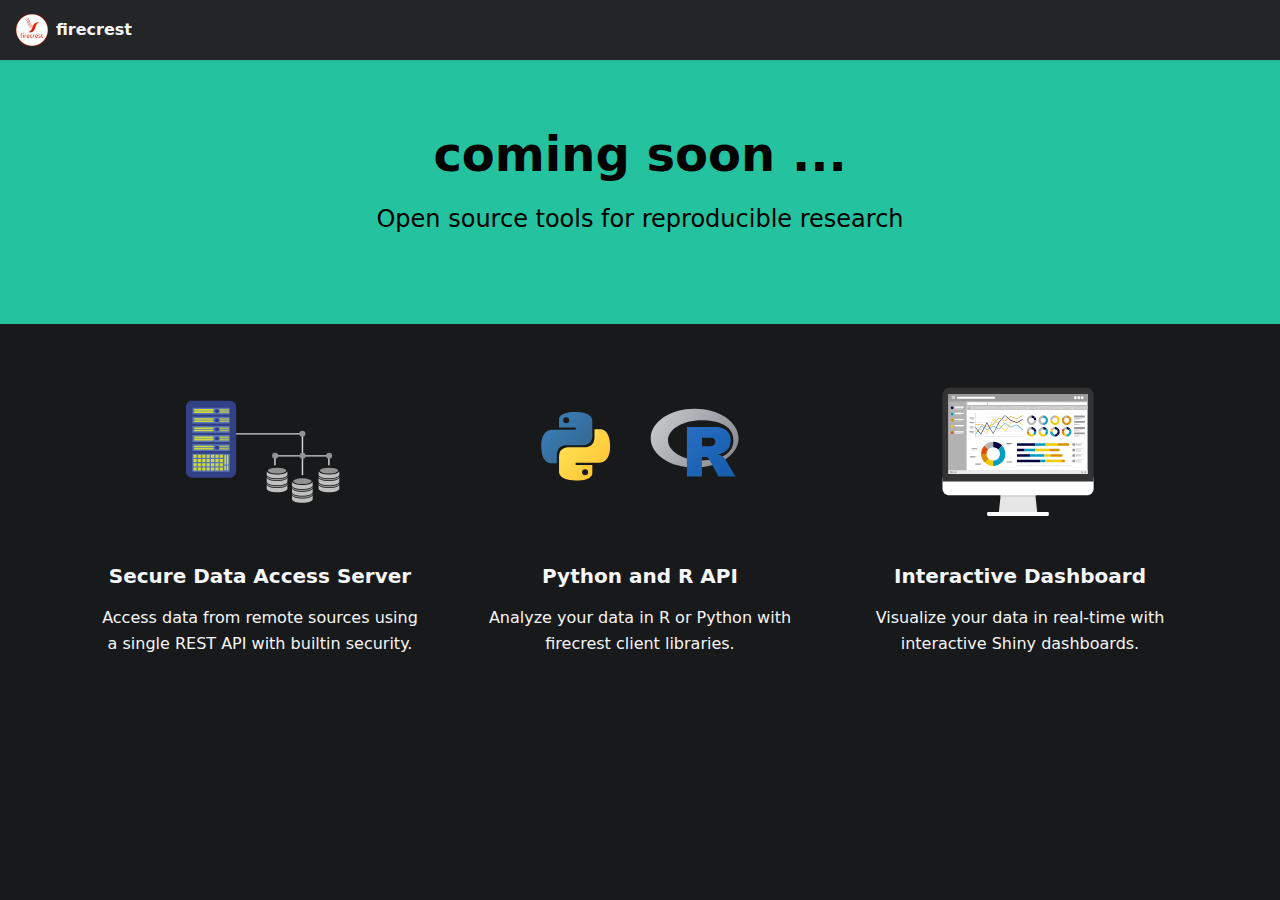
<file: index.html>
<!doctype html>
<html lang="en" dir="ltr">
<head>
<meta charset="UTF-8">
<meta name="viewport" content="width=device-width,initial-scale=1">
<meta name="generator" content="Docusaurus v2.0.0-beta.13">
<title data-react-helmet="true">Home | firecrest</title><meta data-react-helmet="true" property="og:title" content="Home | firecrest"><meta data-react-helmet="true" name="twitter:card" content="summary_large_image"><meta data-react-helmet="true" name="description" content="firecrest - open source tools for reproducible research"><meta data-react-helmet="true" property="og:description" content="firecrest - open source tools for reproducible research"><meta data-react-helmet="true" property="og:url" content="https://firecrest.io/"><meta data-react-helmet="true" name="docusaurus_locale" content="en"><meta data-react-helmet="true" name="docusaurus_tag" content="default"><link data-react-helmet="true" rel="icon" href="/img/favicon.ico"><link data-react-helmet="true" rel="canonical" href="https://firecrest.io/"><link data-react-helmet="true" rel="alternate" href="https://firecrest.io/" hreflang="en"><link data-react-helmet="true" rel="alternate" href="https://firecrest.io/" hreflang="x-default"><script data-react-helmet="true">function maybeInsertBanner(){window.__DOCUSAURUS_INSERT_BASEURL_BANNER&&insertBanner()}function insertBanner(){var n=document.getElementById("docusaurus-base-url-issue-banner-container");if(n){n.innerHTML='\n<div id="docusaurus-base-url-issue-banner" style="border: thick solid red; background-color: rgb(255, 230, 179); margin: 20px; padding: 20px; font-size: 20px;">\n   <p style="font-weight: bold; font-size: 30px;">Your Docusaurus site did not load properly.</p>\n   <p>A very common reason is a wrong site <a href="https://docusaurus.io/docs/docusaurus.config.js/#baseurl" style="font-weight: bold;">baseUrl configuration</a>.</p>\n   <p>Current configured baseUrl = <span style="font-weight: bold; color: red;">/</span>  (default value)</p>\n   <p>We suggest trying baseUrl = <span id="docusaurus-base-url-issue-banner-suggestion-container" style="font-weight: bold; color: green;"></span></p>\n</div>\n';var e=document.getElementById("docusaurus-base-url-issue-banner-suggestion-container"),s=window.location.pathname,r="/"===s.substr(-1)?s:s+"/";e.innerHTML=r}}window.__DOCUSAURUS_INSERT_BASEURL_BANNER=!0,document.addEventListener("DOMContentLoaded",maybeInsertBanner)</script><link rel="stylesheet" href="/assets/css/styles.1fc1cfa7.css">
<link rel="preload" href="/assets/js/runtime~main.a70a947e.js" as="script">
<link rel="preload" href="/assets/js/main.33bcda92.js" as="script">
</head>
<body>
<script>!function(){function t(t){document.documentElement.setAttribute("data-theme",t)}var e=function(){var t=null;try{t=localStorage.getItem("theme")}catch(t){}return t}();t(null!==e?e:"dark")}()</script><div id="__docusaurus">
<div id="docusaurus-base-url-issue-banner-container"></div><div><a href="#" class="skipToContent_OuoZ">Skip to main content</a></div><nav class="navbar navbar--fixed-top"><div class="navbar__inner"><div class="navbar__items"><a class="navbar__brand" href="/"><div class="navbar__logo"><img src="/img/firecrest.png" alt="firecrest" class="themedImage_TMUO themedImage--light_4Vu1"><img src="/img/firecrest.png" alt="firecrest" class="themedImage_TMUO themedImage--dark_uzRr"></div><b class="navbar__title">firecrest</b></a></div><div class="navbar__items navbar__items--right"></div></div><div role="presentation" class="navbar-sidebar__backdrop"></div></nav><div class="main-wrapper"><header class="hero hero--primary heroBanner_etFc"><div class="container"><h1 class="hero__title">coming soon ...</h1><p class="hero__subtitle">Open source tools for reproducible research</p></div></header><main><section class="features_n4mZ"><div class="container"><div class="row"><div class="col col--4"><div class="text--center"><svg viewBox="0 0 800 600" xmlns="http://www.w3.org/2000/svg" xml:space="preserve" style="fill-rule:evenodd;clip-rule:evenodd;stroke-linejoin:round;stroke-miterlimit:2" class="featureSvg_d3xR" alt="Secure Data Access Server"><ellipse cx="139.9" cy="506.7" rx="28.7" ry="8.9" style="fill:#929292" transform="matrix(1.29299 0 0 1.28718 287.387 -293.769)"></ellipse><path d="M139.9 560.4c-17.7 0-32-4.9-32-10.9v13.2c0 6 14.3 10.9 32 10.9s32-4.9 32-10.9v-13.2c0 6-14.3 10.9-32 10.9ZM139.9 518.5c-17.7 0-32-4.9-32-10.9v12.3c0 6 14.3 10.9 32 10.9s32-4.9 32-10.9v-12.3c0 6-14.3 10.9-32 10.9Z" style="fill:silver;fill-rule:nonzero" transform="matrix(1.29299 0 0 1.28718 287.387 -293.769)"></path><path d="M139.9 539.1c-17.7 0-32-4.9-32-10.9v13c0 6 14.3 10.9 32 10.9s32-4.9 32-10.9v-13c0 6-14.3 10.9-32 10.9Z" style="fill:silver;fill-rule:nonzero" transform="matrix(1.29299 0 0 1.28718 287.387 -293.769)"></path><path d="M139.9 532.9c-17.7 0-32-4.9-32-10.9v3.8c0 6 14.3 10.9 32 10.9s32-4.9 32-10.9V522c0 6-14.3 10.9-32 10.9ZM139.9 554.5c-17.7 0-32-4.9-32-10.9v3.8c0 6 14.3 10.9 32 10.9s32-4.9 32-10.9v-3.8c0 6-14.3 10.9-32 10.9Z" style="fill:#929292;fill-rule:nonzero" transform="matrix(1.29299 0 0 1.28718 287.387 -293.769)"></path><ellipse cx="139.9" cy="506.7" rx="28.7" ry="8.9" style="fill:#929292" transform="matrix(1.29299 0 0 1.28718 388.459 -251.292)"></ellipse><path d="M139.9 560.4c-17.7 0-32-4.9-32-10.9v13.2c0 6 14.3 10.9 32 10.9s32-4.9 32-10.9v-13.2c0 6-14.3 10.9-32 10.9ZM139.9 518.5c-17.7 0-32-4.9-32-10.9v12.3c0 6 14.3 10.9 32 10.9s32-4.9 32-10.9v-12.3c0 6-14.3 10.9-32 10.9Z" style="fill:silver;fill-rule:nonzero" transform="matrix(1.29299 0 0 1.28718 388.459 -251.292)"></path><path d="M139.9 539.1c-17.7 0-32-4.9-32-10.9v13c0 6 14.3 10.9 32 10.9s32-4.9 32-10.9v-13c0 6-14.3 10.9-32 10.9Z" style="fill:silver;fill-rule:nonzero" transform="matrix(1.29299 0 0 1.28718 388.459 -251.292)"></path><path d="M139.9 532.9c-17.7 0-32-4.9-32-10.9v3.8c0 6 14.3 10.9 32 10.9s32-4.9 32-10.9V522c0 6-14.3 10.9-32 10.9ZM139.9 554.5c-17.7 0-32-4.9-32-10.9v3.8c0 6 14.3 10.9 32 10.9s32-4.9 32-10.9v-3.8c0 6-14.3 10.9-32 10.9Z" style="fill:#929292;fill-rule:nonzero" transform="matrix(1.29299 0 0 1.28718 388.459 -251.292)"></path><ellipse cx="300.4" cy="506.7" rx="28.7" ry="8.9" style="fill:#929292" transform="matrix(1.29299 0 0 1.28718 287.387 -293.769)"></ellipse><path d="M300.4 560.4c-17.7 0-32-4.9-32-10.9v13.2c0 6 14.3 10.9 32 10.9s32-4.9 32-10.9v-13.2c0 6-14.3 10.9-32 10.9ZM300.4 518.5c-17.7 0-32-4.9-32-10.9v12.3c0 6 14.3 10.9 32 10.9s32-4.9 32-10.9v-12.3c0 6-14.3 10.9-32 10.9Z" style="fill:silver;fill-rule:nonzero" transform="matrix(1.29299 0 0 1.28718 287.387 -293.769)"></path><path d="M300.4 539.1c-17.7 0-32-4.9-32-10.9v13c0 6 14.3 10.9 32 10.9s32-4.9 32-10.9v-13c0 6-14.3 10.9-32 10.9Z" style="fill:silver;fill-rule:nonzero" transform="matrix(1.29299 0 0 1.28718 287.387 -293.769)"></path><path d="M300.4 532.9c-17.7 0-32-4.9-32-10.9v3.8c0 6 14.3 10.9 32 10.9s32-4.9 32-10.9V522c0 6-14.3 10.9-32 10.9ZM300.4 554.5c-17.7 0-32-4.9-32-10.9v3.8c0 6 14.3 10.9 32 10.9s32-4.9 32-10.9v-3.8c0 6-14.3 10.9-32 10.9Z" style="fill:#929292;fill-rule:nonzero" transform="matrix(1.29299 0 0 1.28718 287.387 -293.769)"></path><path style="fill:#d6d6d6" d="M129.9 458.7h177.4v4.5H129.9z" transform="matrix(1.29299 0 0 1.28718 287.387 -293.769)"></path><path style="fill:#d6d6d6" d="M129.9 458.7h177.4v4.5H129.9z" transform="matrix(1.78034 0 0 1.19499 24.94 -339.595)"></path><path style="fill:#d6d6d6" d="M131 464.7h4.5v25H131z" transform="matrix(1.29299 0 0 1.28718 287.387 -293.769)"></path><circle cx="133.9" cy="460.7" r="9.4" style="fill:#929292" transform="matrix(1.29299 0 0 1.28718 287.387 -293.769)"></circle><path style="fill:#d6d6d6" d="M298 464.7h4.5v25H298z" transform="matrix(1.29299 0 0 1.28718 287.387 -293.769)"></path><circle cx="300.9" cy="460.7" r="9.4" style="fill:#929292" transform="matrix(1.29299 0 0 1.28718 287.387 -293.769)"></circle><path style="fill:#d6d6d6" d="M216.2 422.9h4.5v97.8h-4.5z" transform="matrix(1.29299 0 0 1.62923 287.387 -471.873)"></path><circle cx="219.1" cy="460.7" r="9.4" style="fill:#929292" transform="matrix(1.29299 0 0 1.28718 287.387 -293.769)"></circle><path d="M989.8 1155.1H574.1c-36.8 0-66.7-29.9-66.7-66.7V382.8c0-36.8 29.9-66.7 66.7-66.7h415.7c36.8 0 66.7 29.9 66.7 66.7v705.6c0 36.9-29.9 66.7-66.7 66.7Z" style="fill:#324085;fill-rule:nonzero" transform="matrix(.36635 0 0 .36635 -82.245 -36.446)"></path><path style="fill:#5a73b8" d="M577.6 390.3h408.7v73.9H577.6z" transform="matrix(.36635 0 0 .36635 -82.245 -36.446)"></path><path d="M802.3 406.4H604.2c-4.7 0-8.6 3.8-8.6 8.6 0 4.7 3.8 8.6 8.6 8.6h198.2c4.7 0 8.6-3.8 8.6-8.6-.1-4.7-3.9-8.6-8.7-8.6ZM802.3 430.9H604.2c-4.7 0-8.6 3.8-8.6 8.6 0 4.7 3.8 8.6 8.6 8.6h198.2c4.7 0 8.6-3.8 8.6-8.6-.1-4.7-3.9-8.6-8.7-8.6Z" style="fill:#cfdb39;fill-rule:nonzero" transform="matrix(.36635 0 0 .36635 -82.245 -36.446)"></path><g transform="matrix(.36635 0 0 .36635 -82.245 -36.446)"><path d="M850.6 409.8h-9.2v2.6c-5 3.1-8.3 8.6-8.3 14.9 0 6.3 3.3 11.8 8.3 14.9v2.6h9.2c9.7 0 17.5-7.8 17.5-17.5s-7.8-17.5-17.5-17.5Z" style="fill:#22356b;fill-rule:nonzero"></path><circle cx="841.4" cy="427.3" r="17.5" style="fill:#324085"></circle></g><path style="fill:#cfdb39" d="M875.5 406.4h7.2v17.2h-7.2zM885.7 406.4h7.2v17.2h-7.2zM896 406.4h7.2v17.2H896zM906.2 406.4h7.2v17.2h-7.2zM916.5 406.4h7.2v17.2h-7.2zM926.7 406.4h7.2v17.2h-7.2zM937 406.4h7.2v17.2H937zM947.2 406.4h7.2v17.2h-7.2zM957.5 406.4h7.2v17.2h-7.2zM967.7 406.4h7.2v17.2h-7.2zM875.5 430.9h7.2v17.2h-7.2zM885.7 430.9h7.2v17.2h-7.2zM896 430.9h7.2v17.2H896zM906.2 430.9h7.2v17.2h-7.2zM916.5 430.9h7.2v17.2h-7.2zM926.7 430.9h7.2v17.2h-7.2zM937 430.9h7.2v17.2H937zM947.2 430.9h7.2v17.2h-7.2zM957.5 430.9h7.2v17.2h-7.2zM967.7 430.9h7.2v17.2h-7.2z" transform="matrix(.36635 0 0 .36635 -82.245 -36.446)"></path><path style="fill:#5a73b8" d="M577.6 490.3h408.7v73.9H577.6z" transform="matrix(.36635 0 0 .36635 -82.245 -36.446)"></path><path d="M802.3 506.4H604.2c-4.7 0-8.6 3.8-8.6 8.6 0 4.7 3.8 8.6 8.6 8.6h198.2c4.7 0 8.6-3.8 8.6-8.6-.1-4.7-3.9-8.6-8.7-8.6ZM802.3 530.9H604.2c-4.7 0-8.6 3.8-8.6 8.6 0 4.7 3.8 8.6 8.6 8.6h198.2c4.7 0 8.6-3.8 8.6-8.6-.1-4.7-3.9-8.6-8.7-8.6Z" style="fill:#cfdb39;fill-rule:nonzero" transform="matrix(.36635 0 0 .36635 -82.245 -36.446)"></path><g transform="matrix(.36635 0 0 .36635 -82.245 -36.446)"><path d="M850.6 509.8h-9.2v2.6c-5 3.1-8.3 8.6-8.3 14.9 0 6.3 3.3 11.8 8.3 14.9v2.6h9.2c9.7 0 17.5-7.8 17.5-17.5s-7.8-17.5-17.5-17.5Z" style="fill:#22356b;fill-rule:nonzero"></path><circle cx="841.4" cy="527.3" r="17.5" style="fill:#324085"></circle></g><path style="fill:#cfdb39" d="M875.5 506.4h7.2v17.2h-7.2zM885.7 506.4h7.2v17.2h-7.2zM896 506.4h7.2v17.2H896zM906.2 506.4h7.2v17.2h-7.2zM916.5 506.4h7.2v17.2h-7.2zM926.7 506.4h7.2v17.2h-7.2zM937 506.4h7.2v17.2H937zM947.2 506.4h7.2v17.2h-7.2zM957.5 506.4h7.2v17.2h-7.2zM967.7 506.4h7.2v17.2h-7.2zM875.5 530.9h7.2v17.2h-7.2zM885.7 530.9h7.2v17.2h-7.2zM896 530.9h7.2v17.2H896zM906.2 530.9h7.2v17.2h-7.2zM916.5 530.9h7.2v17.2h-7.2zM926.7 530.9h7.2v17.2h-7.2zM937 530.9h7.2v17.2H937zM947.2 530.9h7.2v17.2h-7.2zM957.5 530.9h7.2v17.2h-7.2zM967.7 530.9h7.2v17.2h-7.2z" transform="matrix(.36635 0 0 .36635 -82.245 -36.446)"></path><path style="fill:#5a73b8" d="M577.6 590.3h408.7v73.9H577.6z" transform="matrix(.36635 0 0 .36635 -82.245 -36.446)"></path><path d="M802.3 606.4H604.2c-4.7 0-8.6 3.8-8.6 8.6 0 4.7 3.8 8.6 8.6 8.6h198.2c4.7 0 8.6-3.8 8.6-8.6-.1-4.7-3.9-8.6-8.7-8.6ZM802.3 630.9H604.2c-4.7 0-8.6 3.8-8.6 8.6 0 4.7 3.8 8.6 8.6 8.6h198.2c4.7 0 8.6-3.8 8.6-8.6-.1-4.7-3.9-8.6-8.7-8.6Z" style="fill:#cfdb39;fill-rule:nonzero" transform="matrix(.36635 0 0 .36635 -82.245 -36.446)"></path><g transform="matrix(.36635 0 0 .36635 -82.245 -36.446)"><path d="M850.6 609.8h-9.2v2.6c-5 3.1-8.3 8.6-8.3 14.9 0 6.3 3.3 11.8 8.3 14.9v2.6h9.2c9.7 0 17.5-7.8 17.5-17.5s-7.8-17.5-17.5-17.5Z" style="fill:#22356b;fill-rule:nonzero"></path><circle cx="841.4" cy="627.3" r="17.5" style="fill:#324085"></circle></g><path style="fill:#cfdb39" d="M875.5 606.4h7.2v17.2h-7.2zM885.7 606.4h7.2v17.2h-7.2zM896 606.4h7.2v17.2H896zM906.2 606.4h7.2v17.2h-7.2zM916.5 606.4h7.2v17.2h-7.2zM926.7 606.4h7.2v17.2h-7.2zM937 606.4h7.2v17.2H937zM947.2 606.4h7.2v17.2h-7.2zM957.5 606.4h7.2v17.2h-7.2zM967.7 606.4h7.2v17.2h-7.2zM875.5 630.9h7.2v17.2h-7.2zM885.7 630.9h7.2v17.2h-7.2zM896 630.9h7.2v17.2H896zM906.2 630.9h7.2v17.2h-7.2zM916.5 630.9h7.2v17.2h-7.2zM926.7 630.9h7.2v17.2h-7.2zM937 630.9h7.2v17.2H937zM947.2 630.9h7.2v17.2h-7.2zM957.5 630.9h7.2v17.2h-7.2zM967.7 630.9h7.2v17.2h-7.2z" transform="matrix(.36635 0 0 .36635 -82.245 -36.446)"></path><path style="fill:#5a73b8" d="M577.6 690.3h408.7v73.9H577.6z" transform="matrix(.36635 0 0 .36635 -82.245 -36.446)"></path><path d="M802.3 706.4H604.2c-4.7 0-8.6 3.8-8.6 8.6 0 4.7 3.8 8.6 8.6 8.6h198.2c4.7 0 8.6-3.8 8.6-8.6-.1-4.7-3.9-8.6-8.7-8.6ZM802.3 730.9H604.2c-4.7 0-8.6 3.8-8.6 8.6 0 4.7 3.8 8.6 8.6 8.6h198.2c4.7 0 8.6-3.8 8.6-8.6-.1-4.7-3.9-8.6-8.7-8.6Z" style="fill:#cfdb39;fill-rule:nonzero" transform="matrix(.36635 0 0 .36635 -82.245 -36.446)"></path><g transform="matrix(.36635 0 0 .36635 -82.245 -36.446)"><path d="M850.6 709.8h-9.2v2.6c-5 3.1-8.3 8.6-8.3 14.9 0 6.3 3.3 11.8 8.3 14.9v2.6h9.2c9.7 0 17.5-7.8 17.5-17.5s-7.8-17.5-17.5-17.5Z" style="fill:#22356b;fill-rule:nonzero"></path><circle cx="841.4" cy="727.3" r="17.5" style="fill:#324085"></circle></g><path style="fill:#cfdb39" d="M875.5 706.4h7.2v17.2h-7.2zM885.7 706.4h7.2v17.2h-7.2zM896 706.4h7.2v17.2H896zM906.2 706.4h7.2v17.2h-7.2zM916.5 706.4h7.2v17.2h-7.2zM926.7 706.4h7.2v17.2h-7.2zM937 706.4h7.2v17.2H937zM947.2 706.4h7.2v17.2h-7.2zM957.5 706.4h7.2v17.2h-7.2zM967.7 706.4h7.2v17.2h-7.2zM875.5 730.9h7.2v17.2h-7.2zM885.7 730.9h7.2v17.2h-7.2zM896 730.9h7.2v17.2H896zM906.2 730.9h7.2v17.2h-7.2zM916.5 730.9h7.2v17.2h-7.2zM926.7 730.9h7.2v17.2h-7.2zM937 730.9h7.2v17.2H937zM947.2 730.9h7.2v17.2h-7.2zM957.5 730.9h7.2v17.2h-7.2zM967.7 730.9h7.2v17.2h-7.2z" transform="matrix(.36635 0 0 .36635 -82.245 -36.446)"></path><path style="fill:#5a73b8" d="M577.6 790.3h408.7v73.9H577.6z" transform="matrix(.36635 0 0 .36635 -82.245 -36.446)"></path><path d="M802.3 806.4H604.2c-4.7 0-8.6 3.8-8.6 8.6 0 4.7 3.8 8.6 8.6 8.6h198.2c4.7 0 8.6-3.8 8.6-8.6-.1-4.7-3.9-8.6-8.7-8.6ZM802.3 830.9H604.2c-4.7 0-8.6 3.8-8.6 8.6 0 4.7 3.8 8.6 8.6 8.6h198.2c4.7 0 8.6-3.8 8.6-8.6-.1-4.7-3.9-8.6-8.7-8.6Z" style="fill:#cfdb39;fill-rule:nonzero" transform="matrix(.36635 0 0 .36635 -82.245 -36.446)"></path><g transform="matrix(.36635 0 0 .36635 -82.245 -36.446)"><path d="M850.6 809.8h-9.2v2.6c-5 3.1-8.3 8.6-8.3 14.9 0 6.3 3.3 11.8 8.3 14.9v2.6h9.2c9.7 0 17.5-7.8 17.5-17.5s-7.8-17.5-17.5-17.5Z" style="fill:#22356b;fill-rule:nonzero"></path><circle cx="841.4" cy="827.3" r="17.5" style="fill:#324085"></circle></g><path style="fill:#cfdb39" d="M875.5 806.4h7.2v17.2h-7.2zM885.7 806.4h7.2v17.2h-7.2zM896 806.4h7.2v17.2H896zM906.2 806.4h7.2v17.2h-7.2zM916.5 806.4h7.2v17.2h-7.2zM926.7 806.4h7.2v17.2h-7.2zM937 806.4h7.2v17.2H937zM947.2 806.4h7.2v17.2h-7.2zM957.5 806.4h7.2v17.2h-7.2zM967.7 806.4h7.2v17.2h-7.2zM875.5 830.9h7.2v17.2h-7.2zM885.7 830.9h7.2v17.2h-7.2zM896 830.9h7.2v17.2H896zM906.2 830.9h7.2v17.2h-7.2zM916.5 830.9h7.2v17.2h-7.2zM926.7 830.9h7.2v17.2h-7.2zM937 830.9h7.2v17.2H937zM947.2 830.9h7.2v17.2h-7.2zM957.5 830.9h7.2v17.2h-7.2zM967.7 830.9h7.2v17.2h-7.2z" transform="matrix(.36635 0 0 .36635 -82.245 -36.446)"></path><path style="fill:#5a73b8" d="M577.6 894.3h408.7v195H577.6z" transform="matrix(.36635 0 0 .36635 -82.245 -36.446)"></path><path style="fill:#cfdb39" d="M589.5 904.5h34v32.6h-34zM589.5 950.8h34v32.6h-34zM589.5 997h34v32.6h-34zM589.5 1043.3h34v32.6h-34zM637.5 904.5h34v32.6h-34zM637.5 950.8h34v32.6h-34zM637.5 997h34v32.6h-34zM637.5 1043.3h34v32.6h-34zM685.4 904.5h34v32.6h-34zM685.4 950.8h34v32.6h-34zM685.4 997h34v32.6h-34zM685.4 1043.3h34v32.6h-34zM733.4 904.5h34v32.6h-34zM733.4 950.8h34v32.6h-34zM733.4 997h34v32.6h-34zM733.4 1043.3h34v32.6h-34zM781.4 904.5h34v32.6h-34zM781.4 950.8h34v32.6h-34zM781.4 997h34v32.6h-34zM781.4 1043.3h34v32.6h-34zM829.3 904.5h34v32.6h-34zM829.3 950.8h34v32.6h-34zM829.3 997h34v32.6h-34zM829.3 1043.3h34v32.6h-34zM877.3 904.5h34v32.6h-34zM877.3 950.8h34v32.6h-34zM877.3 997h34v32.6h-34zM877.3 1043.3h34v32.6h-34z" transform="matrix(.36635 0 0 .36635 -82.245 -36.446)"></path><path d="M936.1 904.5c-4.9 0-8.8 3.8-8.8 8.4v92c0 4.7 3.9 8.4 8.8 8.4s8.8-3.8 8.8-8.4v-92c0-4.6-3.9-8.4-8.8-8.4ZM962.5 904.5c-4.9 0-8.8 3.8-8.8 8.4v92c0 4.7 3.9 8.4 8.8 8.4s8.8-3.8 8.8-8.4v-92c0-4.6-3.9-8.4-8.8-8.4ZM936.1 1023.3c-4.9 0-8.8 3.8-8.8 8.4v35.7c0 4.7 3.9 8.4 8.8 8.4s8.8-3.8 8.8-8.4v-35.7c0-4.6-3.9-8.4-8.8-8.4ZM962.5 1023.3c-4.9 0-8.8 3.8-8.8 8.4v35.7c0 4.7 3.9 8.4 8.8 8.4s8.8-3.8 8.8-8.4v-35.7c0-4.6-3.9-8.4-8.8-8.4Z" style="fill:#cfdb39;fill-rule:nonzero" transform="matrix(.36635 0 0 .36635 -82.245 -36.446)"></path><circle cx="133.9" cy="460.7" r="9.4" style="fill:#929292" transform="matrix(1.29299 0 0 1.28718 396.387 -381.769)"></circle></svg></div><div class="text--center padding-horiz--md"><h3>Secure Data Access Server</h3><p>Access data from remote sources using a single REST API with builtin security.</p></div></div><div class="col col--4"><div class="text--center"><svg viewBox="0 0 800 600" xmlns="http://www.w3.org/2000/svg" xml:space="preserve" style="fill-rule:evenodd;clip-rule:evenodd;stroke-linejoin:round;stroke-miterlimit:2" class="featureSvg_d3xR" alt="Python and R API"><path d="M361.453 485.937C162.329 485.937.906 377.828.906 244.469.906 111.109 162.329 3 361.453 3 560.578 3 722 111.109 722 244.469c0 133.359-161.422 241.468-360.547 241.468Zm55.188-388.531c-151.352 0-274.047 73.908-274.047 165.078s122.695 165.078 274.047 165.078c151.351 0 263.046-50.529 263.046-165.078 0-114.513-111.695-165.078-263.046-165.078Z" style="fill:url(#a)" transform="translate(442.366 109.408) scale(.48767)"></path><path d="M550 377s21.822 6.585 34.5 13c4.399 2.226 12.01 6.668 17.5 12.5 5.378 5.712 8 11.5 8 11.5l86 145-139 .062L492 437s-13.31-22.869-21.5-29.5c-6.832-5.531-9.745-7.5-16.5-7.5h-33.026L421 558.974l-123 .052V152.938h247S657.5 154.967 657.5 262 550 377 550 377Zm-53.5-135.976-74.463-.048-.037 69.05 74.5-.024s34.5-.107 34.5-35.125c0-35.722-34.5-33.853-34.5-33.853Z" style="fill:url(#b)" transform="translate(442.366 109.408) scale(.48767)"></path><path d="M99.75 67.469c-28.032 0-26.281 12.156-26.281 12.156l.031 12.594h26.75V96H62.875s-17.937-2.034-17.937 26.25c-.001 28.284 15.656 27.281 15.656 27.281h9.344v-13.125s-.504-15.656 15.406-15.656h26.531s14.906.241 14.906-14.406V82.125s2.263-14.656-27.031-14.656ZM85 75.938a4.808 4.808 0 0 1 4.813 4.812A4.81 4.81 0 0 1 85 85.563a4.808 4.808 0 0 1-4.812-4.813A4.807 4.807 0 0 1 85 75.938Z" style="fill:url(#c);fill-rule:nonzero" transform="translate(-107.087 -44.286) scale(2.49428)"></path><path d="M100.546 177.315c28.032 0 26.281-12.156 26.281-12.156l-.031-12.594h-26.75v-3.781h37.375s17.938 2.034 17.938-26.25c0-28.285-15.657-27.282-15.657-27.282h-9.343v13.125s.503 15.657-15.407 15.657H88.421s-14.906-.241-14.906 14.406v24.219s-2.263 14.656 27.031 14.656Zm14.75-8.469a4.808 4.808 0 0 1-4.812-4.812 4.808 4.808 0 0 1 4.812-4.813 4.808 4.808 0 0 1 4.813 4.813 4.808 4.808 0 0 1-4.813 4.812Z" style="fill:url(#d);fill-rule:nonzero" transform="translate(-107.087 -44.286) scale(2.49428)"></path><defs><linearGradient id="a" x1="0" y1="0" x2="1" y2="0" gradientUnits="userSpaceOnUse" gradientTransform="matrix(721.094 482.937 -482.937 721.094 .906 3)"><stop offset="0" style="stop-color:#cbced0;stop-opacity:1"></stop><stop offset="1" style="stop-color:#84838b;stop-opacity:1"></stop></linearGradient><linearGradient id="b" x1="0" y1="0" x2="1" y2="0" gradientUnits="userSpaceOnUse" gradientTransform="matrix(398 406.124 -406.124 398 298 152.938)"><stop offset="0" style="stop-color:#276dc3;stop-opacity:1"></stop><stop offset="1" style="stop-color:#165caa;stop-opacity:1"></stop></linearGradient><linearGradient id="c" x1="0" y1="0" x2="1" y2="0" gradientUnits="userSpaceOnUse" gradientTransform="rotate(45.096 -65.038 105.431) scale(77.3453)"><stop offset="0" style="stop-color:#387eb8;stop-opacity:1"></stop><stop offset="1" style="stop-color:#366994;stop-opacity:1"></stop></linearGradient><linearGradient id="d" x1="0" y1="0" x2="1" y2="0" gradientUnits="userSpaceOnUse" gradientTransform="scale(81.2096) rotate(43.773 -1.167 2.055)"><stop offset="0" style="stop-color:#ffe052;stop-opacity:1"></stop><stop offset="1" style="stop-color:#ffc331;stop-opacity:1"></stop></linearGradient></defs></svg></div><div class="text--center padding-horiz--md"><h3>Python and R API</h3><p>Analyze your data in R or Python with firecrest client libraries.</p></div></div><div class="col col--4"><div class="text--center"><svg viewBox="0 0 800 600" xmlns="http://www.w3.org/2000/svg" xml:space="preserve" style="fill-rule:evenodd;clip-rule:evenodd;stroke-linejoin:round;stroke-miterlimit:2" class="featureSvg_d3xR" alt="Interactive Dashboard"><path d="M0 0h281.146l19.695-186.525H-19.92L0 0Z" style="fill:#e6e6e6;fill-rule:nonzero" transform="matrix(.48731 0 0 -.48731 323.623 447.93)"></path><path d="M0 0h287.937l-3.395 32.37H3.396L0 0Z" style="fill:#cdcccb;fill-rule:nonzero" transform="matrix(.48731 0 0 -.48731 321.968 462.705)"></path><path d="M0 0h1127.76c31.24 0 56.59 25.126 56.59 56.591v76.738c0 31.238-25.13 56.592-56.59 56.592H0c-31.239 0-56.592-25.127-56.592-56.592V56.591C-56.365 25.126-31.239 0 0 0" style="fill:#fff;fill-rule:nonzero" transform="matrix(.48731 0 0 -.48731 117.452 457.203)"></path><path d="M0 0h487.14c5.206 0 9.507-4.301 9.507-9.507v-13.808c0-5.206-4.3-9.508-9.507-9.508H0c-5.207 0-9.508 4.302-9.508 9.508v13.808C-9.281-4.301-5.207 0 0 0" style="fill:#fff;fill-rule:nonzero" transform="matrix(.48731 0 0 -.48731 273.32 523.941)"></path><path d="M0 0c-35.766 0-64.515-28.749-64.515-64.514v-706.715H1176.2v706.715C1176.2-28.749 1147.45 0 1111.68 0H0Z" style="fill:#333;fill-rule:nonzero" transform="matrix(.48731 0 0 -.48731 121.313 26)"></path><path style="fill:#fff;fill-rule:nonzero" d="M429.187 816.788h1141.56v657.82H429.187z" transform="matrix(.48731 0 0 -.48731 -95.075 770.278)"></path><path style="fill:#ebebeb;fill-rule:nonzero" d="M429.129 816.844h1141.57v32.597H429.129z" transform="matrix(.48731 0 0 -.48731 -95.075 770.278)"></path><path style="fill:#b3b2b3;fill-rule:nonzero" d="M1545.57 824.088h13.582v14.487h-13.582zM1519.99 824.088h13.582v14.487h-13.582z" transform="matrix(.48731 0 0 -.48731 -95.075 770.278)"></path><path d="M0 0c-1.132 0-2.038-1.132-2.038-2.264v-1.585h-1.358v-13.582h26.032v13.582H11.544v1.359c0 1.358-.905 2.263-2.037 2.263H0V0Z" style="fill:#b3b2b3;fill-rule:nonzero" transform="matrix(.48731 0 0 -.48731 121.325 360.197)"></path><path style="fill:#b3b2b3;fill-rule:nonzero" d="M471.913 824.088h24.448v13.582h-24.448z" transform="matrix(.48731 0 0 -.48731 -95.075 770.278)"></path><path style="fill:#cdcccb;fill-rule:nonzero" d="M577.516 1350.58h993.266v23.241H577.516z" transform="matrix(.48731 0 0 -.48731 -95.075 770.278)"></path><path d="m0 0-34.665-23.241H0V0Z" style="fill:#b3b2b3;fill-rule:nonzero" transform="matrix(.48731 0 0 -.48731 203.247 100.9)"></path><path style="fill:#e5e5e5;fill-rule:nonzero" d="M612.181 1350.58h5.121v23.241h-5.121zM698.252 1350.58h5.121v23.241h-5.121zM792.202 1350.58h5.121v23.241h-5.121zM885.955 1350.58h5.121v23.241h-5.121zM979.904 1350.58h5.121v23.241h-5.121zM1073.85 1350.58h5.121v23.241h-5.121zM1167.8 1350.58h5.12v23.241h-5.12zM1261.75 1350.58h5.121v23.241h-5.121zM1355.51 1350.58h5.121v23.241h-5.121zM1449.45 1350.58h5.121v23.241h-5.121zM1543.4 1350.58h5.121v23.241h-5.121z" transform="matrix(.48731 0 0 -.48731 -95.075 770.278)"></path><path style="fill:#b3b2b3;fill-rule:nonzero" d="M577.516 1345.26h993.266v5.121H577.516z" transform="matrix(.48731 0 0 -.48731 -95.075 770.278)"></path><path d="M0 0v-38.21h993.266V0H0Z" style="fill:#b3b2b3;fill-rule:nonzero" transform="matrix(.48731 0 0 -.48731 186.355 82.084)"></path><path d="M0 0h805.958c1.576 0 2.954-1.378 2.954-2.954v-17.333c0-1.575-1.378-2.954-2.954-2.954H0c-1.576 0-2.954 1.379-2.954 2.954v17.333C-2.954-1.378-1.576 0 0 0" style="fill:#fff;fill-rule:nonzero" transform="matrix(.48731 0 0 -.48731 273.697 84.584)"></path><path d="M0 0h160.128c1.576 0 2.954-1.378 2.954-2.954v-17.333c0-1.575-1.378-2.954-2.954-2.954H0c-1.576 0-2.955 1.379-2.955 2.954v17.333C-2.955-1.378-1.576 0 0 0" style="fill:#fff;fill-rule:nonzero" transform="matrix(.48731 0 0 -.48731 190.29 84.584)"></path><path style="fill:#b3b2b3;fill-rule:nonzero" d="M428.818 848.253h148.698v575.453H428.818z" transform="matrix(.48731 0 0 -.48731 -95.075 770.278)"></path><path style="fill:#010440;fill-rule:nonzero" d="M990.925 1048.73h150.324v20.767H990.925z" transform="matrix(.48731 0 0 -.48731 -95.075 770.278)"></path><path style="fill:#049dbf;fill-rule:nonzero" d="M1141.25 1048.73h85.513v20.767h-85.513z" transform="matrix(.48731 0 0 -.48731 -95.075 770.278)"></path><path style="fill:#f2cb05;fill-rule:nonzero" d="M1226.76 1048.73h101.716v20.767H1226.76z" transform="matrix(.48731 0 0 -.48731 -95.075 770.278)"></path><path style="fill:#d98e04;fill-rule:nonzero" d="M1328.3 1048.73h91.424v20.767H1328.3zM1256.44 1003.88h84.388v20.767h-84.388zM1264.67 959.033h99.482v20.768h-99.482zM1354.55 914.184h28.815v20.768h-28.815z" transform="matrix(.48731 0 0 -.48731 -95.075 770.278)"></path><path style="fill:#010440;fill-rule:nonzero" d="M990.925 1003.88h62.29v20.767h-62.29z" transform="matrix(.48731 0 0 -.48731 -95.075 770.278)"></path><path style="fill:#049dbf;fill-rule:nonzero" d="M1053.21 1003.88h88.214v20.767h-88.214z" transform="matrix(.48731 0 0 -.48731 -95.075 770.278)"></path><path style="fill:#f2cb05;fill-rule:nonzero" d="M1141.43 1003.88h115.218v20.767H1141.43z" transform="matrix(.48731 0 0 -.48731 -95.075 770.278)"></path><path style="fill:#010440;fill-rule:nonzero" d="M990.925 959.033h106.577v20.768H990.925z" transform="matrix(.48731 0 0 -.48731 -95.075 770.278)"></path><path style="fill:#049dbf;fill-rule:nonzero" d="M1097.5 959.033h119.538v20.768H1097.5z" transform="matrix(.48731 0 0 -.48731 -95.075 770.278)"></path><path style="fill:#f2cb05;fill-rule:nonzero" d="M1217.04 959.033h47.736v20.768h-47.736z" transform="matrix(.48731 0 0 -.48731 -95.075 770.278)"></path><path style="fill:#010440;fill-rule:nonzero" d="M990.925 914.184h191.37v20.768h-191.37z" transform="matrix(.48731 0 0 -.48731 -95.075 770.278)"></path><path style="fill:#049dbf;fill-rule:nonzero" d="M1182.3 914.184h42.847v20.768H1182.3z" transform="matrix(.48731 0 0 -.48731 -95.075 770.278)"></path><path style="fill:#f2cb05;fill-rule:nonzero" d="M1225.14 914.184h129.656v20.768H1225.14z" transform="matrix(.48731 0 0 -.48731 -95.075 770.278)"></path><path style="fill:#b3b3b3;fill-rule:nonzero" d="M990.926 886.66h428.801v3.43H990.926z" transform="matrix(.48731 0 0 -.48731 -95.075 770.278)"></path><path style="fill:#b3b3b3;fill-rule:nonzero" d="M1416.3 878.564h3.43v11.525h-3.43zM990.925 878.564h3.43v11.525h-3.43zM1203.61 878.564h3.43v11.525h-3.43zM1097.27 878.564h3.431v11.525h-3.431zM1309.95 878.564h3.43v11.525h-3.43z" transform="matrix(.48731 0 0 -.48731 -95.075 770.278)"></path><path style="fill:#999;fill-rule:nonzero" d="M1446.16 1048.73h22.898v20.767h-22.898zM1475.93 1066.68h65.011v2.821h-65.011zM1475.93 1057.75h41.024v2.821h-41.024zM1475.93 1048.81h41.024v2.821h-41.024zM1446.16 1003.88h22.898v20.767h-22.898zM1475.93 1021.83h65.011v2.821h-65.011zM1475.93 1012.9h41.024v2.821h-41.024zM1475.93 1003.96h41.024v2.821h-41.024zM1446.16 959.033h22.898v20.768h-22.898zM1475.93 976.979h65.011v2.821h-65.011zM1475.93 968.047h41.024v2.821h-41.024zM1475.93 959.114h41.024v2.821h-41.024zM1446.16 914.184h22.898v20.768h-22.898zM1475.93 932.13h65.011v2.821h-65.011zM1475.93 923.197h41.024v2.821h-41.024zM1475.93 914.265h41.024v2.821h-41.024z" transform="matrix(.48731 0 0 -.48731 -95.075 770.278)"></path><path d="M0 0v17.581c-11.32-.042-21.52-4.921-28.644-12.668l12.447-12.447C-12.273-2.961-6.474-.044 0 0" style="fill:#b3b3b3;fill-rule:nonzero" transform="matrix(.48731 0 0 -.48731 446.04 146.57)"></path><path d="m0 0-12.446 12.446C-18.854 5.479-22.774-3.81-22.774-14c0-.049.003-.097.003-.146h17.582c0 .049-.004.097-.004.146C-5.193-8.657-3.232-3.768 0 0" style="fill:#b3b3b3;fill-rule:nonzero" transform="matrix(.48731 0 0 -.48731 438.145 150.24)"></path><path d="M0 0h-17.581c.042-11.321 4.92-21.521 12.669-28.644L7.534-16.197C2.962-12.274.044-6.474 0 0" style="fill:#b3b3b3;fill-rule:nonzero" transform="matrix(.48731 0 0 -.48731 435.616 157.135)"></path><path d="M0 0c6.935-6.375 16.167-10.287 26.299-10.325V7.256a21.444 21.444 0 0 0-13.853 5.191L0 0Z" style="fill:#b3b3b3;fill-rule:nonzero" transform="matrix(.48731 0 0 -.48731 433.223 171.091)"></path><path d="m0 0 12.447 12.447c-7.154 7.782-17.412 12.67-28.792 12.67-.049 0-.097-.003-.146-.003V7.533c.049 0 .097.003.146.003C-9.812 7.536-3.952 4.608 0 0" style="fill:#010440;fill-rule:nonzero" transform="matrix(.48731 0 0 -.48731 454.075 150.24)"></path><path d="m0 0-12.447-12.447a21.44 21.44 0 0 0 5.192-14.001c0-.049-.003-.097-.004-.146h17.581c.001.049.004.097.004.146C10.326-16.258 6.406-6.969 0 0" style="fill:#010440;fill-rule:nonzero" transform="matrix(.48731 0 0 -.48731 460.142 144.172)"></path><path d="m0 0-17.581-.117c-.001-6.474-2.88-12.293-7.426-16.247l12.528-12.364C-4.778-21.552.033-11.321 0 0" style="fill:#b3b3b3;fill-rule:nonzero" transform="matrix(.48731 0 0 -.48731 465.123 157.091)"></path><path d="M0 0c-.049 0-.098.003-.146.003v-17.581c.048 0 .097-.003.146-.003 10.19 0 19.479 3.921 26.446 10.328L14 5.193A21.432 21.432 0 0 0 0 0" style="fill:#b3b3b3;fill-rule:nonzero" transform="matrix(.48731 0 0 -.48731 446.108 167.558)"></path><path d="M0 0v17.581c-11.32-.042-21.52-4.921-28.644-12.668l12.447-12.447C-12.273-2.961-6.474-.044 0 0" style="fill:#b3b3b3;fill-rule:nonzero" transform="matrix(.48731 0 0 -.48731 492.875 146.57)"></path><path d="m0 0-12.446 12.446C-18.854 5.479-22.774-3.81-22.774-14c0-.049.003-.097.003-.146h17.582c0 .049-.003.097-.003.146 0 5.343 1.96 10.232 5.192 14" style="fill:#b3b3b3;fill-rule:nonzero" transform="matrix(.48731 0 0 -.48731 484.98 150.24)"></path><path d="M0 0h-17.581c.042-11.321 4.921-21.521 12.669-28.644L7.535-16.197C2.962-12.274.044-6.474 0 0" style="fill:#b3b3b3;fill-rule:nonzero" transform="matrix(.48731 0 0 -.48731 482.452 157.135)"></path><path d="M0 0c6.935-6.375 16.167-10.287 26.299-10.325V7.256a21.44 21.44 0 0 0-13.852 5.191L0 0Z" style="fill:#b3b3b3;fill-rule:nonzero" transform="matrix(.48731 0 0 -.48731 480.059 171.091)"></path><path d="m0 0 12.446 12.447c-7.154 7.782-17.412 12.67-28.792 12.67-.049 0-.096-.003-.146-.003V7.533c.05 0 .097.003.146.003C-9.813 7.536-3.953 4.608 0 0" style="fill:#049dbf;fill-rule:nonzero" transform="matrix(.48731 0 0 -.48731 500.91 150.24)"></path><path d="m0 0-12.446-12.447a21.44 21.44 0 0 0 5.191-14.001c0-.049-.003-.097-.004-.146h17.582c0 .049.003.097.003.146C10.326-16.258 6.407-6.969 0 0" style="fill:#049dbf;fill-rule:nonzero" transform="matrix(.48731 0 0 -.48731 506.978 144.172)"></path><path d="m0 0-17.581-.117c-.001-6.474-2.879-12.293-7.426-16.247l12.529-12.364C-4.777-21.552.033-11.321 0 0" style="fill:#049dbf;fill-rule:nonzero" transform="matrix(.48731 0 0 -.48731 511.958 157.091)"></path><path d="M0 0c-.049 0-.097.003-.146.003v-17.581c.049 0 .097-.003.146-.003 10.19 0 19.479 3.921 26.446 10.328L14 5.193A21.432 21.432 0 0 0 0 0" style="fill:#049dbf;fill-rule:nonzero" transform="matrix(.48731 0 0 -.48731 492.943 167.558)"></path><path d="M0 0v17.581c-11.321-.042-21.521-4.921-28.645-12.668l12.447-12.447C-12.274-2.961-6.474-.044 0 0" style="fill:#b3b3b3;fill-rule:nonzero" transform="matrix(.48731 0 0 -.48731 539.71 146.57)"></path><path d="m0 0-12.446 12.446C-18.853 5.479-22.773-3.81-22.773-14l.002-.146h17.583c-.001.049-.004.097-.004.146 0 5.343 1.96 10.232 5.192 14" style="fill:#b3b3b3;fill-rule:nonzero" transform="matrix(.48731 0 0 -.48731 531.816 150.24)"></path><path d="M0 0h-17.582c.042-11.321 4.921-21.521 12.669-28.644L7.534-16.197C2.961-12.274.043-6.474 0 0" style="fill:#f2cb05;fill-rule:nonzero" transform="matrix(.48731 0 0 -.48731 529.287 157.135)"></path><path d="M0 0c6.935-6.375 16.167-10.287 26.3-10.325V7.256a21.44 21.44 0 0 0-13.853 5.191L0 0Z" style="fill:#f2cb05;fill-rule:nonzero" transform="matrix(.48731 0 0 -.48731 526.894 171.091)"></path><path d="m0 0 12.447 12.447c-7.155 7.782-17.412 12.67-28.792 12.67-.05 0-.097-.003-.146-.003V7.533c.049 0 .096.003.146.003C-9.812 7.536-3.953 4.608 0 0" style="fill:#f2cb05;fill-rule:nonzero" transform="matrix(.48731 0 0 -.48731 547.746 150.24)"></path><path d="m0 0-12.447-12.447a21.44 21.44 0 0 0 5.192-14.001c0-.049-.004-.097-.004-.146h17.581c0 .049.004.097.004.146C10.326-16.258 6.406-6.969 0 0" style="fill:#f2cb05;fill-rule:nonzero" transform="matrix(.48731 0 0 -.48731 553.813 144.172)"></path><path d="m0 0-17.581-.117c0-6.474-2.879-12.293-7.425-16.247l12.528-12.364C-4.777-21.552.033-11.321 0 0" style="fill:#f2cb05;fill-rule:nonzero" transform="matrix(.48731 0 0 -.48731 558.794 157.091)"></path><path d="M0 0c-.05 0-.098.003-.146.003v-17.581c.048 0 .096-.003.146-.003 10.189 0 19.478 3.921 26.445 10.328L13.999 5.193A21.43 21.43 0 0 0 0 0" style="fill:#f2cb05;fill-rule:nonzero" transform="matrix(.48731 0 0 -.48731 539.784 167.558)"></path><path d="M0 0v17.581c-11.321-.042-21.52-4.921-28.644-12.668l12.447-12.447C-12.274-2.961-6.474-.044 0 0" style="fill:#b3b3b3;fill-rule:nonzero" transform="matrix(.48731 0 0 -.48731 586.546 146.57)"></path><path d="m0 0-12.446 12.446C-18.854 5.479-22.774-3.81-22.774-14c0-.049.003-.097.003-.146h17.582c-.001.049-.004.097-.004.146 0 5.343 1.96 10.232 5.193 14" style="fill:#d98e04;fill-rule:nonzero" transform="matrix(.48731 0 0 -.48731 578.652 150.24)"></path><path d="M0 0h-17.581c.042-11.321 4.92-21.521 12.668-28.644L7.534-16.197C2.961-12.274.043-6.474 0 0" style="fill:#d98e04;fill-rule:nonzero" transform="matrix(.48731 0 0 -.48731 576.123 157.135)"></path><path d="M0 0c6.935-6.375 16.167-10.287 26.3-10.325V7.256a21.442 21.442 0 0 0-13.853 5.191L0 0Z" style="fill:#d98e04;fill-rule:nonzero" transform="matrix(.48731 0 0 -.48731 573.73 171.091)"></path><path d="m0 0 12.447 12.447c-7.155 7.782-17.412 12.67-28.792 12.67-.05 0-.097-.003-.146-.003V7.533c.049 0 .096.003.146.003C-9.812 7.536-3.953 4.608 0 0" style="fill:#d98e04;fill-rule:nonzero" transform="matrix(.48731 0 0 -.48731 594.582 150.24)"></path><path d="m0 0-12.447-12.447a21.44 21.44 0 0 0 5.192-14.001c0-.049-.004-.097-.004-.146h17.581c0 .049.004.097.004.146C10.326-16.258 6.406-6.969 0 0" style="fill:#d98e04;fill-rule:nonzero" transform="matrix(.48731 0 0 -.48731 600.649 144.172)"></path><path d="m0 0-17.58-.117c-.001-6.474-2.88-12.293-7.426-16.247l12.528-12.364C-4.777-21.552.033-11.321 0 0" style="fill:#d98e04;fill-rule:nonzero" transform="matrix(.48731 0 0 -.48731 605.634 157.091)"></path><path d="M0 0c-.05 0-.098.003-.146.003v-17.581c.048 0 .096-.003.146-.003 10.19 0 19.478 3.921 26.446 10.328L14 5.193A21.432 21.432 0 0 0 0 0" style="fill:#d98e04;fill-rule:nonzero" transform="matrix(.48731 0 0 -.48731 586.62 167.558)"></path><path d="M0 0v17.581c-11.32-.042-21.52-4.92-28.644-12.668l12.447-12.447C-12.273-2.961-6.474-.043 0 0" style="fill:#b3b3b3;fill-rule:nonzero" transform="matrix(.48731 0 0 -.48731 446.04 192.548)"></path><path d="m0 0-12.446 12.446C-18.854 5.479-22.774-3.81-22.774-14c0-.049.003-.097.003-.146h17.582c0 .049-.004.097-.004.146A21.435 21.435 0 0 0 0 0" style="fill:#b3b3b3;fill-rule:nonzero" transform="matrix(.48731 0 0 -.48731 438.145 196.217)"></path><path d="M0 0h-17.581c.042-11.321 4.92-21.521 12.669-28.644L7.534-16.197C2.962-12.274.044-6.474 0 0" style="fill:#d98e04;fill-rule:nonzero" transform="matrix(.48731 0 0 -.48731 435.616 203.113)"></path><path d="M0 0c6.935-6.375 16.167-10.287 26.299-10.325V7.257a21.438 21.438 0 0 0-13.853 5.19L0 0Z" style="fill:#f2cb05;fill-rule:nonzero" transform="matrix(.48731 0 0 -.48731 433.223 217.07)"></path><path d="m0 0 12.447 12.447C5.293 20.23-4.965 25.118-16.345 25.118c-.049 0-.097-.004-.146-.004V7.533c.049 0 .097.003.146.003C-9.812 7.536-3.952 4.608 0 0" style="fill:#010440;fill-rule:nonzero" transform="matrix(.48731 0 0 -.48731 454.075 196.217)"></path><path d="m0 0-12.447-12.447a21.439 21.439 0 0 0 5.192-14.001c0-.049-.003-.097-.004-.146h17.581c.001.049.004.097.004.146C10.326-16.258 6.406-6.969 0 0" style="fill:#010440;fill-rule:nonzero" transform="matrix(.48731 0 0 -.48731 460.142 190.15)"></path><path d="m0 0-17.581-.117c-.001-6.474-2.88-12.293-7.426-16.247l12.528-12.363C-4.778-21.552.033-11.321 0 0" style="fill:#049dbf;fill-rule:nonzero" transform="matrix(.48731 0 0 -.48731 465.123 203.074)"></path><path d="M0 0c-.049 0-.098.003-.146.004v-17.582c.048 0 .097-.003.146-.003 10.19 0 19.479 3.921 26.446 10.328L14 5.193A21.432 21.432 0 0 0 0 0" style="fill:#f2cb05;fill-rule:nonzero" transform="matrix(.48731 0 0 -.48731 446.108 213.536)"></path><path d="M0 0v17.581c-11.32-.042-21.52-4.92-28.644-12.668l12.447-12.447C-12.273-2.961-6.474-.043 0 0" style="fill:#b3b3b3;fill-rule:nonzero" transform="matrix(.48731 0 0 -.48731 492.875 192.548)"></path><path d="m0 0-12.446 12.446C-18.854 5.479-22.774-3.81-22.774-14c0-.049.003-.097.003-.146h17.582c0 .049-.004.097-.004.146A21.435 21.435 0 0 0 0 0" style="fill:#b3b3b3;fill-rule:nonzero" transform="matrix(.48731 0 0 -.48731 484.986 196.217)"></path><path d="M0 0h-17.581c.042-11.321 4.921-21.521 12.669-28.644L7.535-16.197C2.962-12.274.044-6.474 0 0" style="fill:#f2cb05;fill-rule:nonzero" transform="matrix(.48731 0 0 -.48731 482.452 203.113)"></path><path d="M0 0c6.935-6.375 16.167-10.287 26.299-10.325V7.257a21.433 21.433 0 0 0-13.852 5.19L0 0Z" style="fill:#f2cb05;fill-rule:nonzero" transform="matrix(.48731 0 0 -.48731 480.059 217.07)"></path><path d="m0 0 12.446 12.447C5.292 20.23-4.966 25.118-16.346 25.118c-.049 0-.096-.004-.146-.004V7.533c.05 0 .097.003.146.003C-9.813 7.536-3.953 4.608 0 0" style="fill:#010440;fill-rule:nonzero" transform="matrix(.48731 0 0 -.48731 500.91 196.217)"></path><path d="m0 0-12.446-12.447a21.438 21.438 0 0 0 5.191-14.001c0-.049-.003-.097-.004-.146h17.582c0 .049.003.097.003.146C10.326-16.258 6.407-6.969 0 0" style="fill:#049dbf;fill-rule:nonzero" transform="matrix(.48731 0 0 -.48731 506.978 190.15)"></path><path d="m0 0-17.581-.117c-.001-6.474-2.879-12.293-7.426-16.247l12.529-12.363C-4.777-21.552.033-11.321 0 0" style="fill:#049dbf;fill-rule:nonzero" transform="matrix(.48731 0 0 -.48731 511.958 203.074)"></path><path d="M0 0c-.049 0-.097.003-.146.004v-17.582c.049 0 .097-.003.146-.003 10.19 0 19.479 3.921 26.446 10.328L14 5.193A21.432 21.432 0 0 0 0 0" style="fill:#f2cb05;fill-rule:nonzero" transform="matrix(.48731 0 0 -.48731 492.943 213.536)"></path><path d="M0 0v17.581c-11.32-.042-21.52-4.92-28.644-12.668l12.447-12.447C-12.273-2.961-6.474-.043 0 0" style="fill:#b3b3b3;fill-rule:nonzero" transform="matrix(.48731 0 0 -.48731 539.71 192.548)"></path><path d="m0 0-12.446 12.446C-18.853 5.479-22.773-3.81-22.773-14l.002-.146h17.583c-.001.049-.004.097-.004.146 0 5.343 1.96 10.233 5.192 14" style="fill:#f2cb05;fill-rule:nonzero" transform="matrix(.48731 0 0 -.48731 531.816 196.217)"></path><path d="M0 0h-17.582c.042-11.321 4.921-21.521 12.669-28.644L7.534-16.197C2.961-12.274.043-6.474 0 0" style="fill:#049dbf;fill-rule:nonzero" transform="matrix(.48731 0 0 -.48731 529.287 203.113)"></path><path d="M0 0c6.935-6.375 16.167-10.287 26.3-10.325V7.257a21.434 21.434 0 0 0-13.853 5.19L0 0Z" style="fill:#049dbf;fill-rule:nonzero" transform="matrix(.48731 0 0 -.48731 526.894 217.07)"></path><path d="m0 0 12.447 12.447C5.292 20.23-4.965 25.118-16.345 25.118c-.05 0-.097-.004-.146-.004V7.533c.049 0 .096.003.146.003C-9.812 7.536-3.953 4.608 0 0" style="fill:#010440;fill-rule:nonzero" transform="matrix(.48731 0 0 -.48731 547.746 196.217)"></path><path d="m0 0-12.447-12.447a21.439 21.439 0 0 0 5.192-14.001c0-.049-.004-.097-.004-.146h17.581c0 .049.004.097.004.146C10.326-16.258 6.406-6.969 0 0" style="fill:#010440;fill-rule:nonzero" transform="matrix(.48731 0 0 -.48731 553.813 190.15)"></path><path d="m0 0-17.581-.117c0-6.474-2.879-12.293-7.425-16.247l12.528-12.363C-4.777-21.552.033-11.321 0 0" style="fill:#010440;fill-rule:nonzero" transform="matrix(.48731 0 0 -.48731 558.794 203.074)"></path><path d="M0 0c-.05 0-.098.003-.146.004v-17.582c.048 0 .096-.003.146-.003 10.189 0 19.478 3.921 26.445 10.328L13.999 5.193A21.43 21.43 0 0 0 0 0" style="fill:#010440;fill-rule:nonzero" transform="matrix(.48731 0 0 -.48731 539.784 213.536)"></path><path d="M0 0v17.581c-11.321-.042-21.521-4.92-28.645-12.668l12.447-12.447C-12.274-2.961-6.474-.043 0 0" style="fill:#b3b3b3;fill-rule:nonzero" transform="matrix(.48731 0 0 -.48731 586.546 192.548)"></path><path d="m0 0-12.446 12.446C-18.854 5.479-22.774-3.81-22.774-14c0-.049.003-.097.003-.146h17.582c-.001.049-.004.097-.004.146A21.43 21.43 0 0 0 0 0" style="fill:#d95204;fill-rule:nonzero" transform="matrix(.48731 0 0 -.48731 578.652 196.217)"></path><path d="M0 0h-17.581c.042-11.321 4.92-21.521 12.668-28.644L7.534-16.197C2.961-12.274.043-6.474 0 0" style="fill:#d98e04;fill-rule:nonzero" transform="matrix(.48731 0 0 -.48731 576.123 203.113)"></path><path d="M0 0c6.935-6.375 16.167-10.287 26.3-10.325V7.257a21.436 21.436 0 0 0-13.853 5.19L0 0Z" style="fill:#f2cb05;fill-rule:nonzero" transform="matrix(.48731 0 0 -.48731 573.73 217.07)"></path><path d="m0 0 12.447 12.447C5.292 20.23-4.965 25.118-16.345 25.118c-.05 0-.097-.004-.146-.004V7.533c.049 0 .096.003.146.003C-9.812 7.536-3.953 4.608 0 0" style="fill:#010440;fill-rule:nonzero" transform="matrix(.48731 0 0 -.48731 594.582 196.217)"></path><path d="m0 0-12.447-12.447a21.439 21.439 0 0 0 5.192-14.001c0-.049-.004-.097-.004-.146h17.581c0 .049.004.097.004.146C10.326-16.258 6.406-6.969 0 0" style="fill:#049dbf;fill-rule:nonzero" transform="matrix(.48731 0 0 -.48731 600.649 190.15)"></path><path d="m0 0-17.58-.117c-.001-6.474-2.88-12.293-7.426-16.247l12.528-12.363C-4.777-21.552.033-11.321 0 0" style="fill:#049dbf;fill-rule:nonzero" transform="matrix(.48731 0 0 -.48731 605.634 203.074)"></path><path d="M0 0c-.05 0-.098.003-.146.004v-17.582c.048 0 .096-.003.146-.003 10.19 0 19.478 3.921 26.446 10.328L14 5.193A21.432 21.432 0 0 0 0 0" style="fill:#049dbf;fill-rule:nonzero" transform="matrix(.48731 0 0 -.48731 586.62 213.536)"></path><path style="fill:#999;fill-rule:nonzero" d="M1460.29 1281.94h87.98v15.336h-87.98zM1460.29 1273.15h69.711v1.529h-69.711zM1460.29 1268.3h43.99v1.529h-43.99zM1460.29 1263.46h43.99v1.529h-43.99zM1460.5 1237.74h87.98v15.336h-87.98zM1460.5 1228.94h69.711v1.529H1460.5zM1460.5 1224.1h43.99v1.529h-43.99zM1460.5 1219.26h43.99v1.529h-43.99zM1460.29 1187.63h87.98v15.336h-87.98zM1460.29 1178.83h69.711v1.529h-69.711zM1460.29 1173.99h43.99v1.529h-43.99zM1460.29 1169.15h43.99v1.529h-43.99zM1460.5 1143.42h87.98v15.336h-87.98zM1460.5 1134.63h69.711v1.529H1460.5zM1460.5 1129.79h43.99v1.529h-43.99zM1460.5 1124.94h43.99v1.529h-43.99zM904.941 1063.06h47.053v8.202h-47.053zM904.941 1058.36h37.282v.818h-37.282zM904.941 1055.77h23.526v.818h-23.526zM904.941 1053.17h23.526v.818h-23.526zM837.995 1061.75h57.074v.94h-57.074zM618.607 1020.1h47.053v8.202h-47.053zM618.607 1015.39h37.282v.818h-37.282zM618.607 1012.8h23.526v.818h-23.526zM618.607 1010.21h23.526v.818h-23.526zM674.664 1018.79h37.007v.94h-37.007zM604.298 953.878h47.053v8.202h-47.053zM604.298 949.175h37.282v.818h-37.282zM604.298 946.585h23.526v.818h-23.526zM604.298 943.995h23.526v.817h-23.526zM660.355 952.567h51.316v.94h-51.316zM650.753 896.232h47.053v8.202h-47.053zM650.754 891.529h37.282v.818h-37.282zM650.754 888.939h23.526v.817h-23.526zM650.754 886.35h23.526v.817h-23.526zM706.811 894.922h65.036v.939h-65.036zM904.941 912.485h47.053v8.202h-47.053zM904.941 907.782h37.282v.818h-37.282zM904.941 905.192h23.526v.818h-23.526zM904.941 902.603h23.526v.818h-23.526zM837.995 911.175h57.074v.94h-57.074z" transform="matrix(.48731 0 0 -.48731 -95.075 770.278)"></path><path d="M0 0v44.851c-28.88-.107-54.898-12.553-73.072-32.318l31.751-31.751C-31.312-7.554-16.515-.111 0 0" style="fill:#b3b3b3;fill-rule:nonzero" transform="matrix(.48731 0 0 -.48731 292.792 264.782)"></path><path d="m0 0-31.751 31.751c-16.345-17.776-26.347-41.47-26.347-67.466 0-.125.009-.248.009-.374h44.851c-.001.126-.01.249-.01.374C-13.248-22.086-8.247-9.611 0 0" style="fill:#d95204;fill-rule:nonzero" transform="matrix(.48731 0 0 -.48731 272.652 274.148)"></path><path d="M0 0h-44.851c.107-28.881 12.552-54.899 32.319-73.071l31.753 31.753C7.555-31.312.111-16.516 0 0" style="fill:#d98e04;fill-rule:nonzero" transform="matrix(.48731 0 0 -.48731 266.2 291.735)"></path><path d="M0 0c17.69-16.263 41.243-26.242 67.091-26.338v44.851c-13.482.091-25.815 5.072-35.338 13.24L0 0Z" style="fill:#f2cb05;fill-rule:nonzero" transform="matrix(.48731 0 0 -.48731 260.093 327.343)"></path><path d="m0 0 31.753 31.753c-18.252 19.854-44.419 32.324-73.45 32.324-.126 0-.249-.01-.374-.01V19.216c.125.001.248.01.374.01C-25.031 19.226-10.084 11.756 0 0" style="fill:#010440;fill-rule:nonzero" transform="matrix(.48731 0 0 -.48731 313.29 274.148)"></path><path d="m0 0-31.753-31.753c8.246-9.613 13.245-22.088 13.245-35.717 0-.125-.009-.248-.01-.374h44.851c.001.126.01.249.01.374C26.343-41.475 16.344-17.777 0 0" style="fill:#049dbf;fill-rule:nonzero" transform="matrix(.48731 0 0 -.48731 328.763 258.676)"></path><path d="m0 0-44.85-.299c-.001-16.514-7.345-31.36-18.943-41.447l31.961-31.539C-12.188-54.98.085-28.881 0 0" style="fill:#049dbf;fill-rule:nonzero" transform="matrix(.48731 0 0 -.48731 341.476 291.631)"></path><path d="M0 0c-.125 0-.249.009-.374.01v-44.851c.125-.001.249-.01.374-.01 25.996 0 49.69 10.002 67.466 26.348L35.714 13.248C26.103 5.001 13.629 0 0 0" style="fill:#049dbf;fill-rule:nonzero" transform="matrix(.48731 0 0 -.48731 292.97 318.327)"></path><path style="fill:#b3b3b3;fill-rule:nonzero" d="M646.82 1125.36h393.076v2.294H646.82z" transform="matrix(.48731 0 0 -.48731 -95.075 770.278)"></path><path style="fill:#b3b3b3;fill-rule:nonzero" d="M1037.6 1119.95h2.295v7.71h-2.295zM646.82 1119.95h2.294v7.71h-2.294zM842.21 1119.95h2.294v7.71h-2.294zM744.515 1119.95h2.294v7.71h-2.294zM939.906 1119.95h2.294v7.71h-2.294z" transform="matrix(.48731 0 0 -.48731 -95.075 770.278)"></path><path style="fill:#b3b3b3;fill-rule:nonzero" d="M646.819 1125.36h2.294v192.15h-2.294z" transform="matrix(.48731 0 0 -.48731 -95.075 770.278)"></path><path style="fill:#b3b3b3;fill-rule:nonzero" d="M641.404 1125.36h7.71v2.294h-7.71zM641.404 1162.69h7.71v2.295h-7.71z" transform="matrix(.48731 0 0 -.48731 -95.075 770.278)"></path><path style="fill:#e6e6e6;fill-rule:nonzero" d="M649.114 1162.69h390.782v2.295H649.114z" transform="matrix(.48731 0 0 -.48731 -95.075 770.278)"></path><path style="fill:#b3b3b3;fill-rule:nonzero" d="M641.404 1200.82h7.71v2.294h-7.71z" transform="matrix(.48731 0 0 -.48731 -95.075 770.278)"></path><path style="fill:#e6e6e6;fill-rule:nonzero" d="M649.114 1200.82h390.782v2.294H649.114z" transform="matrix(.48731 0 0 -.48731 -95.075 770.278)"></path><path style="fill:#b3b3b3;fill-rule:nonzero" d="M641.404 1238.95h7.71v2.294h-7.71z" transform="matrix(.48731 0 0 -.48731 -95.075 770.278)"></path><path style="fill:#e6e6e6;fill-rule:nonzero" d="M649.114 1238.95h390.782v2.294H649.114z" transform="matrix(.48731 0 0 -.48731 -95.075 770.278)"></path><path style="fill:#b3b3b3;fill-rule:nonzero" d="M641.404 1277.09h7.71v2.295h-7.71z" transform="matrix(.48731 0 0 -.48731 -95.075 770.278)"></path><path style="fill:#e6e6e6;fill-rule:nonzero" d="M649.114 1277.09h390.782v2.295H649.114z" transform="matrix(.48731 0 0 -.48731 -95.075 770.278)"></path><path style="fill:#b3b3b3;fill-rule:nonzero" d="M641.404 1315.22h7.71v2.294h-7.71z" transform="matrix(.48731 0 0 -.48731 -95.075 770.278)"></path><path style="fill:#999;fill-rule:nonzero" d="M600.675 1273.29h35.547v8.602h-35.547zM608.057 1268.35h28.166v.858h-28.166zM618.449 1265.64h17.773v.858h-17.773zM618.449 1262.92h17.773v.858h-17.773zM600.675 1235.98h35.547v8.602h-35.547zM608.057 1231.05h28.166v.858h-28.166zM618.449 1228.33h17.773v.858h-17.773zM618.449 1225.62h17.773v.857h-17.773zM600.675 1198.46h35.547v8.602h-35.547zM608.057 1193.53h28.166v.858h-28.166zM618.449 1190.81h17.773v.858h-17.773zM618.449 1188.1h17.773v.857h-17.773zM600.675 1158.9h35.547v8.603h-35.547zM608.057 1153.97h28.166v.858h-28.166zM618.449 1151.25h17.773v.858h-17.773zM618.449 1148.53h17.773v.858h-17.773z" transform="matrix(.48731 0 0 -.48731 -95.075 770.278)"></path><path d="m0 0-3.097 2.032 47.799 72.84L95 44.374l51.604 31.254 46.907-27.377 49.375 51.846 46.66-35.546 51.257 19.491 49.634-42.501-2.409-2.813-47.964 41.069-51.125-19.44L243.28 95.14l-49.107-51.565-47.534 27.744-51.64-31.277-49.161 29.809L0 0Z" style="fill:#049dbf;fill-rule:nonzero" transform="matrix(.48731 0 0 -.48731 222 215.539)"></path><path d="m0 0-50.787 39.118-45.815-19.992-1.481 3.396 47.822 20.867L-1.589 5.9l51.811 126.66 49.195-53.867 48.945-52.316 43.853 69.12 52.795 20.076 49.634-42.501-2.41-2.813-47.963 41.069-49.588-18.855-45.757-72.122-52.23 55.827-45.262 49.561L0 0Z" style="fill:#f2cb05;fill-rule:nonzero" transform="matrix(.48731 0 0 -.48731 268.68 212.727)"></path><path d="m0 0-47.427 58.568 2.879 2.331L-.632 6.667l49.975 93.366 51.595-88.319 45.771 88.341 50.581 59.401 47.327-40.412 50.071-19.133 48.037 27.569 1.844-3.212-49.561-28.445-52.311 19.989-.243.208-44.749 38.209-47.901-56.254-48.671-93.937-51.649 88.409L0 0Z" style="fill:#010440;fill-rule:nonzero" transform="matrix(.48731 0 0 -.48731 243.655 214.213)"></path><path d="m0 0-49.974 25.344-45.08-7.068-.574 3.661 46.263 7.252L.12 4.093l50.463 21.998 47.888 52.197 49.439-24.003 46.074 36.235 51.35-19.622 48.038 27.569 1.843-3.213-49.561-28.444-51.03 19.5-46.246-36.37-49.044 23.81-46.552-50.741L0 0Z" style="fill:#d98e04;fill-rule:nonzero" transform="matrix(.48731 0 0 -.48731 267.706 184.985)"></path><path style="fill:#999;fill-rule:nonzero" d="M428.818 1411.44h1141.68v63.156H428.818z" transform="matrix(.48731 0 0 -.48731 -95.075 770.278)"></path><path d="M0 0h306.189c1.396 0 2.327-1.164 2.327-2.327v-11.167c0-1.395-1.163-2.326-2.327-2.326H0c-1.396 0-2.327 1.163-2.327 2.326v11.167C-2.327-.931-1.396 0 0 0" style="fill:#fff;fill-rule:nonzero" transform="matrix(.48731 0 0 -.48731 149.299 63.006)"></path><path d="M0 0c0-6.34 5.14-11.48 11.479-11.48C17.82-11.48 22.96-6.34 22.96 0c0 6.34-5.14 11.479-11.481 11.479C5.14 11.479 0 6.34 0 0" style="fill:#fff;fill-rule:nonzero" transform="matrix(.48731 0 0 -.48731 615.916 67.08)"></path><path d="M0 0c0-6.34 5.14-11.48 11.479-11.48 6.34 0 11.481 5.14 11.481 11.48 0 6.34-5.141 11.479-11.481 11.479C5.14 11.479 0 6.34 0 0" style="fill:#fff;fill-rule:nonzero" transform="matrix(.48731 0 0 -.48731 629.63 67.08)"></path><path d="M0 0c0-6.34 5.14-11.48 11.479-11.48 6.34 0 11.481 5.14 11.481 11.48 0 6.34-5.141 11.479-11.481 11.479C5.14 11.479 0 6.34 0 0" style="fill:#fff;fill-rule:nonzero" transform="matrix(.48731 0 0 -.48731 643.342 67.08)"></path><path d="M0 0h25.613c.711 0 1.423-.489 1.423-1.223v-3.301c0-.612-.569-1.223-1.423-1.223H0c-.711 0-1.423.489-1.423 1.223v3.423C-1.423-.489-.854 0 0 0" style="fill:#fff;fill-rule:nonzero" transform="matrix(.48731 0 0 -.48731 127.33 61.5)"></path><path d="M0 0h25.897c.712 0 1.139-.489 1.139-.978v-2.935c0-.611-.57-.978-1.139-.978H0c-.711 0-1.139.49-1.139.978v2.935C-1.139-.367-.569 0 0 0" style="fill:#fff;fill-rule:nonzero" transform="matrix(.48731 0 0 -.48731 127.192 65.969)"></path><path d="M0 0h26.04c.569 0 1.138-.489 1.138-.978v-2.69c0-.489-.569-.978-1.138-.978H0c-.569 0-1.139.489-1.139.978v2.69C-1.139-.489-.569 0 0 0" style="fill:#fff;fill-rule:nonzero" transform="matrix(.48731 0 0 -.48731 127.192 69.96)"></path><path style="fill:#fff;fill-rule:nonzero" d="M480.321 1355.86h68.102v.99h-68.102zM480.321 1352.73h56.112v.99h-56.112zM480.321 1349.59h56.112v.99h-56.112zM480.321 1304.97h68.102v.99h-68.102zM480.321 1301.83h56.112v.99h-56.112zM480.321 1298.7h56.112v.99h-56.112zM480.321 1254.07h68.102v.99h-68.102zM480.321 1250.94h56.112v.99h-56.112zM480.321 1247.8h56.112v.99h-56.112zM480.321 1203.18h68.102v.99h-68.102zM480.321 1200.04h56.112v.99h-56.112zM480.321 1196.91h56.112v.99h-56.112zM480.321 1152.28h68.102v.99h-68.102zM480.321 1149.15h56.112v.99h-56.112zM480.321 1146.01h56.112v.99h-56.112z" transform="matrix(.48731 0 0 -.48731 -95.075 770.278)"></path><path d="M0 0c-6.183 0-11.195-5.012-11.195-11.195 0-6.183 5.012-11.196 11.195-11.196 6.183 0 11.195 5.013 11.195 11.196S6.183 0 0 0" style="fill:#010440;fill-rule:nonzero" transform="matrix(.48731 0 0 -.48731 128.5 101.942)"></path><path d="M0 0c-6.183 0-11.195-5.013-11.195-11.196 0-6.182 5.012-11.195 11.195-11.195 6.183 0 11.195 5.013 11.195 11.195C11.195-5.013 6.183 0 0 0" style="fill:#049dbf;fill-rule:nonzero" transform="matrix(.48731 0 0 -.48731 128.5 126.62)"></path><path d="M0 0c-6.183 0-11.195-5.012-11.195-11.195 0-6.183 5.012-11.196 11.195-11.196 6.183 0 11.195 5.013 11.195 11.196S6.183 0 0 0" style="fill:#d98e04;fill-rule:nonzero" transform="matrix(.48731 0 0 -.48731 128.5 151.302)"></path><path d="M0 0c-6.183 0-11.195-5.012-11.195-11.195 0-6.183 5.012-11.196 11.195-11.196 6.183 0 11.195 5.013 11.195 11.196S6.183 0 0 0" style="fill:#f2cb05;fill-rule:nonzero" transform="matrix(.48731 0 0 -.48731 128.5 175.98)"></path><path d="M0 0c-6.183 0-11.195-5.012-11.195-11.195 0-6.183 5.012-11.195 11.195-11.195 6.183 0 11.195 5.012 11.195 11.195C11.195-5.012 6.183 0 0 0" style="fill:#d95204;fill-rule:nonzero" transform="matrix(.48731 0 0 -.48731 128.5 200.656)"></path><path d="M0 0h-66.694a4.962 4.962 0 1 1 0-9.925H0A4.962 4.962 0 0 1 0 0" style="fill:#fff;fill-rule:nonzero" transform="matrix(.48731 0 0 -.48731 173.107 101.942)"></path><path d="M0 0h-66.694a4.962 4.962 0 1 1 0-9.925H0A4.962 4.962 0 0 1 0 0" style="fill:#fff;fill-rule:nonzero" transform="matrix(.48731 0 0 -.48731 173.107 126.746)"></path><path d="M0 0h-66.694a4.962 4.962 0 1 1 0-9.925H0A4.962 4.962 0 0 1 0 0" style="fill:#fff;fill-rule:nonzero" transform="matrix(.48731 0 0 -.48731 173.107 151.545)"></path><path d="M0 0h-66.694a4.962 4.962 0 1 1 0-9.925H0A4.962 4.962 0 0 1 0 0" style="fill:#fff;fill-rule:nonzero" transform="matrix(.48731 0 0 -.48731 173.107 176.35)"></path><path d="M0 0h-66.694a4.962 4.962 0 1 1 0-9.925H0A4.962 4.962 0 0 1 0 0" style="fill:#fff;fill-rule:nonzero" transform="matrix(.48731 0 0 -.48731 173.107 201.149)"></path></svg></div><div class="text--center padding-horiz--md"><h3>Interactive Dashboard</h3><p>Visualize your data in real-time with interactive Shiny dashboards.</p></div></div></div></div></section></main></div></div>
<script src="/assets/js/runtime~main.a70a947e.js"></script>
<script src="/assets/js/main.33bcda92.js"></script>
</body>
</html>
</file>
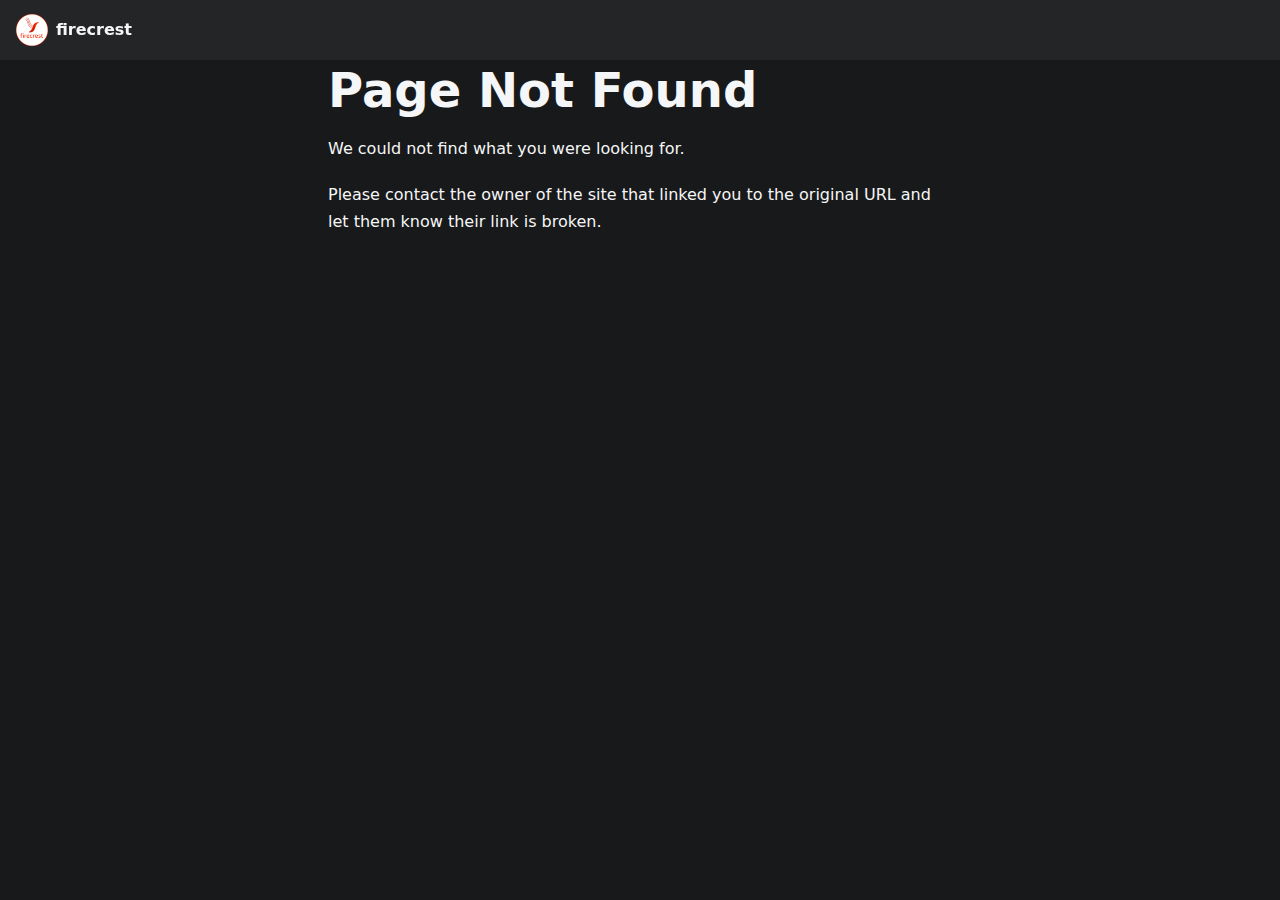
<file: blog/archive.html>
<!doctype html>
<html lang="en" dir="ltr">
<head>
<meta charset="UTF-8">
<meta name="viewport" content="width=device-width,initial-scale=1">
<meta name="generator" content="Docusaurus v2.0.0-beta.13">
<title data-react-helmet="true">Archive | firecrest</title><meta data-react-helmet="true" property="og:title" content="Archive | firecrest"><meta data-react-helmet="true" name="twitter:card" content="summary_large_image"><meta data-react-helmet="true" name="description" content="Archive"><meta data-react-helmet="true" property="og:description" content="Archive"><meta data-react-helmet="true" property="og:url" content="https://firecrest.io/blog/archive"><meta data-react-helmet="true" name="docusaurus_locale" content="en"><meta data-react-helmet="true" name="docusaurus_tag" content="default"><link data-react-helmet="true" rel="icon" href="/img/favicon.ico"><link data-react-helmet="true" rel="canonical" href="https://firecrest.io/blog/archive"><link data-react-helmet="true" rel="alternate" href="https://firecrest.io/blog/archive" hreflang="en"><link data-react-helmet="true" rel="alternate" href="https://firecrest.io/blog/archive" hreflang="x-default"><link rel="stylesheet" href="/assets/css/styles.1fc1cfa7.css">
<link rel="preload" href="/assets/js/runtime~main.a70a947e.js" as="script">
<link rel="preload" href="/assets/js/main.33bcda92.js" as="script">
</head>
<body>
<script>!function(){function t(t){document.documentElement.setAttribute("data-theme",t)}var e=function(){var t=null;try{t=localStorage.getItem("theme")}catch(t){}return t}();t(null!==e?e:"dark")}()</script><div id="__docusaurus">
<div><a href="#" class="skipToContent_OuoZ">Skip to main content</a></div><nav class="navbar navbar--fixed-top"><div class="navbar__inner"><div class="navbar__items"><a class="navbar__brand" href="/"><div class="navbar__logo"><img src="/img/firecrest.png" alt="firecrest" class="themedImage_TMUO themedImage--light_4Vu1"><img src="/img/firecrest.png" alt="firecrest" class="themedImage_TMUO themedImage--dark_uzRr"></div><b class="navbar__title">firecrest</b></a></div><div class="navbar__items navbar__items--right"></div></div><div role="presentation" class="navbar-sidebar__backdrop"></div></nav><div class="main-wrapper"><header class="hero hero--primary"><div class="container"><h1 class="hero__title">Archive</h1><p class="hero__subtitle">Archive</p></div></header><main></main></div></div>
<script src="/assets/js/runtime~main.a70a947e.js"></script>
<script src="/assets/js/main.33bcda92.js"></script>
</body>
</html>
</file>
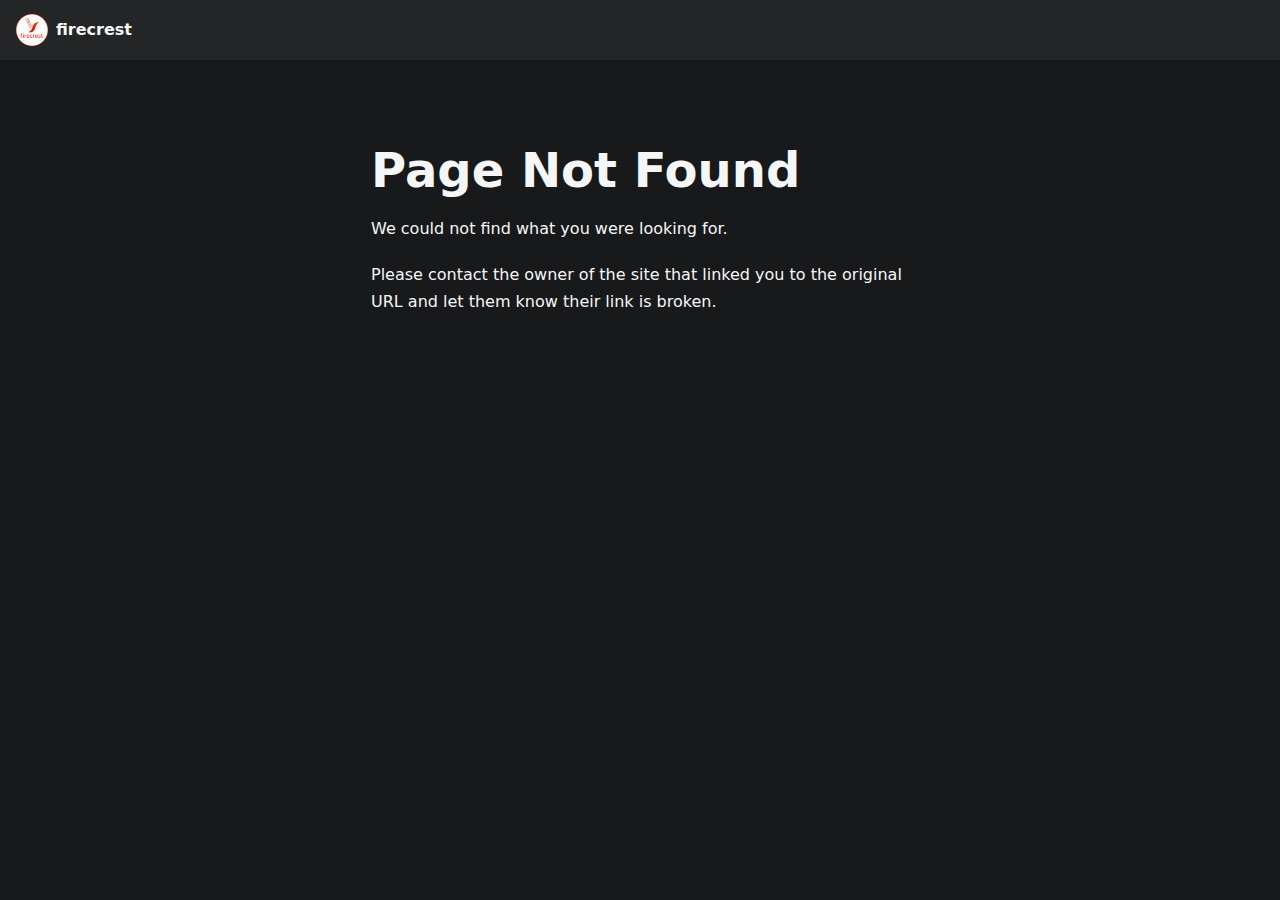
<file: docs/coming_soon.html>
<!doctype html>
<html class="docs-version-current" lang="en" dir="ltr">
<head>
<meta charset="UTF-8">
<meta name="viewport" content="width=device-width,initial-scale=1">
<meta name="generator" content="Docusaurus v2.0.0-beta.13">
<title data-react-helmet="true">coming_soon | firecrest</title><meta data-react-helmet="true" name="twitter:card" content="summary_large_image"><meta data-react-helmet="true" property="og:url" content="https://firecrest.io/docs/coming_soon"><meta data-react-helmet="true" name="docusaurus_locale" content="en"><meta data-react-helmet="true" name="docusaurus_version" content="current"><meta data-react-helmet="true" name="docusaurus_tag" content="docs-default-current"><meta data-react-helmet="true" property="og:title" content="coming_soon | firecrest"><link data-react-helmet="true" rel="icon" href="/img/favicon.ico"><link data-react-helmet="true" rel="canonical" href="https://firecrest.io/docs/coming_soon"><link data-react-helmet="true" rel="alternate" href="https://firecrest.io/docs/coming_soon" hreflang="en"><link data-react-helmet="true" rel="alternate" href="https://firecrest.io/docs/coming_soon" hreflang="x-default"><link rel="stylesheet" href="/assets/css/styles.1fc1cfa7.css">
<link rel="preload" href="/assets/js/runtime~main.a70a947e.js" as="script">
<link rel="preload" href="/assets/js/main.33bcda92.js" as="script">
</head>
<body>
<script>!function(){function t(t){document.documentElement.setAttribute("data-theme",t)}var e=function(){var t=null;try{t=localStorage.getItem("theme")}catch(t){}return t}();t(null!==e?e:"dark")}()</script><div id="__docusaurus">
<div><a href="#" class="skipToContent_OuoZ">Skip to main content</a></div><nav class="navbar navbar--fixed-top"><div class="navbar__inner"><div class="navbar__items"><button aria-label="Navigation bar toggle" class="navbar__toggle clean-btn" type="button" tabindex="0"><svg width="30" height="30" viewBox="0 0 30 30" aria-hidden="true"><path stroke="currentColor" stroke-linecap="round" stroke-miterlimit="10" stroke-width="2" d="M4 7h22M4 15h22M4 23h22"></path></svg></button><a class="navbar__brand" href="/"><div class="navbar__logo"><img src="/img/firecrest.png" alt="firecrest" class="themedImage_TMUO themedImage--light_4Vu1"><img src="/img/firecrest.png" alt="firecrest" class="themedImage_TMUO themedImage--dark_uzRr"></div><b class="navbar__title">firecrest</b></a></div><div class="navbar__items navbar__items--right"></div></div><div role="presentation" class="navbar-sidebar__backdrop"></div></nav><div class="main-wrapper docs-wrapper docs-doc-page"><div class="docPage_lDyR"><button aria-label="Scroll back to top" class="clean-btn theme-back-to-top-button backToTopButton_i9tI" type="button"></button><aside class="docSidebarContainer_0YBq"><div class="sidebar_a3j0"><nav class="menu thin-scrollbar menu_cyFh"><ul class="theme-doc-sidebar-menu menu__list"><li class="theme-doc-sidebar-item-link theme-doc-sidebar-item-link-level-1 menu__list-item"><a class="menu__link menu__link--active" aria-current="page" href="/docs/coming_soon">coming_soon</a></li></ul></nav></div></aside><main class="docMainContainer_r8cw"><div class="container padding-top--md padding-bottom--lg"><div class="row"><div class="col docItemCol_zHA2"><div class="docItemContainer_oiyr"><article><div class="theme-doc-markdown markdown"><header><h1>coming_soon</h1></header></div><footer class="theme-doc-footer docusaurus-mt-lg"><div class="theme-doc-footer-edit-meta-row row"><div class="col"><a href="https://github.com/facebook/docusaurus/edit/main/website/docs/coming_soon.md" target="_blank" rel="noreferrer noopener" class="theme-edit-this-page"><svg fill="currentColor" height="20" width="20" viewBox="0 0 40 40" class="iconEdit_mS5F" aria-hidden="true"><g><path d="m34.5 11.7l-3 3.1-6.3-6.3 3.1-3q0.5-0.5 1.2-0.5t1.1 0.5l3.9 3.9q0.5 0.4 0.5 1.1t-0.5 1.2z m-29.5 17.1l18.4-18.5 6.3 6.3-18.4 18.4h-6.3v-6.2z"></path></g></svg>Edit this page</a></div><div class="col lastUpdated_mt2f"></div></div></footer></article><nav class="pagination-nav docusaurus-mt-lg" aria-label="Docs pages navigation"><div class="pagination-nav__item"></div><div class="pagination-nav__item pagination-nav__item--next"></div></nav></div></div></div></div></main></div></div></div>
<script src="/assets/js/runtime~main.a70a947e.js"></script>
<script src="/assets/js/main.33bcda92.js"></script>
</body>
</html>
</file>
<file: assets/css/styles.1fc1cfa7.css>
.container,.row .col{padding:0 var(--ifm-spacing-horizontal);width:100%}.row .col,img{max-width:100%}.markdown>h2,.markdown>h3,.markdown>h4,.markdown>h5,.markdown>h6{margin-bottom:calc(var(--ifm-heading-vertical-rhythm-bottom)*var(--ifm-leading))}.markdown li,body{word-wrap:break-word}body,ol ol,ol ul,ul ol,ul ul{margin:0}pre,table{overflow:auto}blockquote,pre{margin:0 0 var(--ifm-spacing-vertical)}.breadcrumbs__link,.button{transition-timing-function:var(--ifm-transition-timing-default)}.button,code{vertical-align:middle}.button--outline.button--active,.button--outline:active,.button--outline:hover,:root{--ifm-button-color:var(--ifm-font-color-base-inverse)}.avatar__photo,.card,.text--truncate{overflow:hidden}.menu__link:hover,a{transition:color var(--ifm-transition-fast) var(--ifm-transition-timing-default)}.navbar__title,.text--truncate{text-overflow:ellipsis;white-space:nowrap}.button,.dropdown__link,.navbar__title,.text--truncate{white-space:nowrap}.navbar--dark,:root{--ifm-navbar-link-hover-color:var(--ifm-color-primary)}.menu,.navbar-sidebar{overflow-x:hidden}:root,html[data-theme=dark]{--ifm-color-emphasis-500:var(--ifm-color-gray-500)}.admonition-icon svg,.alert__icon svg{fill:var(--ifm-alert-foreground-color)}.toggle_iYfV,html{-webkit-tap-highlight-color:transparent}:root{--ifm-color-scheme:light;--ifm-dark-value:10%;--ifm-darker-value:15%;--ifm-darkest-value:30%;--ifm-light-value:15%;--ifm-lighter-value:30%;--ifm-lightest-value:50%;--ifm-contrast-background-value:90%;--ifm-contrast-foreground-value:70%;--ifm-contrast-background-dark-value:70%;--ifm-contrast-foreground-dark-value:90%;--ifm-color-primary:#3578e5;--ifm-color-secondary:#ebedf0;--ifm-color-success:#00a400;--ifm-color-info:#54c7ec;--ifm-color-warning:#ffba00;--ifm-color-danger:#fa383e;--ifm-color-primary-dark:#306cce;--ifm-color-primary-darker:#2d66c3;--ifm-color-primary-darkest:#2554a0;--ifm-color-primary-light:#538ce9;--ifm-color-primary-lighter:#72a1ed;--ifm-color-primary-lightest:#9abcf2;--ifm-color-primary-contrast-background:#ebf2fc;--ifm-color-primary-contrast-foreground:#102445;--ifm-color-secondary-dark:#d4d5d8;--ifm-color-secondary-darker:#c8c9cc;--ifm-color-secondary-darkest:#a4a6a8;--ifm-color-secondary-light:#eef0f2;--ifm-color-secondary-lighter:#f1f2f5;--ifm-color-secondary-lightest:#f5f6f8;--ifm-color-secondary-contrast-background:#fdfdfe;--ifm-color-secondary-contrast-foreground:#474748;--ifm-color-success-dark:#009400;--ifm-color-success-darker:#008b00;--ifm-color-success-darkest:#007300;--ifm-color-success-light:#26b226;--ifm-color-success-lighter:#4dbf4d;--ifm-color-success-lightest:#80d280;--ifm-color-success-contrast-background:#e6f6e6;--ifm-color-success-contrast-foreground:#003100;--ifm-color-info-dark:#4cb3d4;--ifm-color-info-darker:#47a9c9;--ifm-color-info-darkest:#3b8ba5;--ifm-color-info-light:#6ecfef;--ifm-color-info-lighter:#87d8f2;--ifm-color-info-lightest:#aae3f6;--ifm-color-info-contrast-background:#eef9fd;--ifm-color-info-contrast-foreground:#193c47;--ifm-color-warning-dark:#e6a700;--ifm-color-warning-darker:#d99e00;--ifm-color-warning-darkest:#b38200;--ifm-color-warning-light:#ffc426;--ifm-color-warning-lighter:#ffcf4d;--ifm-color-warning-lightest:#ffdd80;--ifm-color-warning-contrast-background:#fff8e6;--ifm-color-warning-contrast-foreground:#4d3800;--ifm-color-danger-dark:#e13238;--ifm-color-danger-darker:#d53035;--ifm-color-danger-darkest:#af272b;--ifm-color-danger-light:#fb565b;--ifm-color-danger-lighter:#fb7478;--ifm-color-danger-lightest:#fd9c9f;--ifm-color-danger-contrast-background:#ffebec;--ifm-color-danger-contrast-foreground:#4b1113;--ifm-color-white:#fff;--ifm-color-black:#000;--ifm-color-gray-0:var(--ifm-color-white);--ifm-color-gray-100:#f5f6f7;--ifm-color-gray-200:#ebedf0;--ifm-color-gray-300:#dadde1;--ifm-color-gray-400:#ccd0d5;--ifm-color-gray-500:#bec3c9;--ifm-color-gray-600:#8d949e;--ifm-color-gray-700:#606770;--ifm-color-gray-800:#444950;--ifm-color-gray-900:#1c1e21;--ifm-color-gray-1000:var(--ifm-color-black);--ifm-color-emphasis-0:var(--ifm-color-gray-0);--ifm-color-emphasis-100:var(--ifm-color-gray-100);--ifm-color-emphasis-200:var(--ifm-color-gray-200);--ifm-color-emphasis-300:var(--ifm-color-gray-300);--ifm-color-emphasis-400:var(--ifm-color-gray-400);--ifm-color-emphasis-600:var(--ifm-color-gray-600);--ifm-color-emphasis-700:var(--ifm-color-gray-700);--ifm-color-emphasis-800:var(--ifm-color-gray-800);--ifm-color-emphasis-900:var(--ifm-color-gray-900);--ifm-color-emphasis-1000:var(--ifm-color-gray-1000);--ifm-color-content:var(--ifm-color-emphasis-900);--ifm-color-content-inverse:var(--ifm-color-emphasis-0);--ifm-color-content-secondary:#525860;--ifm-background-color:transparent;--ifm-background-surface-color:var(--ifm-color-content-inverse);--ifm-global-border-width:1px;--ifm-global-radius:0.4rem;--ifm-hover-overlay:rgba(0,0,0,.05);--ifm-font-color-base:var(--ifm-color-content);--ifm-font-color-base-inverse:var(--ifm-color-content-inverse);--ifm-font-color-secondary:var(--ifm-color-content-secondary);--ifm-font-family-base:system-ui,-apple-system,Segoe UI,Roboto,Ubuntu,Cantarell,Noto Sans,sans-serif,BlinkMacSystemFont,"Segoe UI",Helvetica,Arial,sans-serif,"Apple Color Emoji","Segoe UI Emoji","Segoe UI Symbol";--ifm-font-family-monospace:SFMono-Regular,Menlo,Monaco,Consolas,"Liberation Mono","Courier New",monospace;--ifm-font-size-base:100%;--ifm-font-weight-light:300;--ifm-font-weight-normal:400;--ifm-font-weight-semibold:500;--ifm-font-weight-bold:700;--ifm-font-weight-base:var(--ifm-font-weight-normal);--ifm-line-height-base:1.65;--ifm-global-spacing:1rem;--ifm-spacing-vertical:var(--ifm-global-spacing);--ifm-spacing-horizontal:var(--ifm-global-spacing);--ifm-transition-fast:200ms;--ifm-transition-slow:400ms;--ifm-transition-timing-default:cubic-bezier(0.08,0.52,0.52,1);--ifm-global-shadow-lw:0 1px 2px 0 rgba(0,0,0,.1);--ifm-global-shadow-md:0 5px 40px rgba(0,0,0,.2);--ifm-global-shadow-tl:0 12px 28px 0 rgba(0,0,0,.2),0 2px 4px 0 rgba(0,0,0,.1);--ifm-z-index-dropdown:2;--ifm-z-index-fixed:3;--ifm-z-index-overlay:4;--ifm-container-width:1140px;--ifm-container-width-xl:1320px;--ifm-code-background:#f6f7f8;--ifm-code-border-radius:var(--ifm-global-radius);--ifm-code-font-size:90%;--ifm-code-padding-horizontal:0.1rem;--ifm-code-padding-vertical:0.1rem;--ifm-pre-background:var(--ifm-color-emphasis-100);--ifm-pre-border-radius:var(--ifm-code-border-radius);--ifm-pre-color:inherit;--ifm-pre-line-height:1.45;--ifm-pre-padding:1rem;--ifm-heading-color:inherit;--ifm-heading-margin-top:0;--ifm-heading-margin-bottom:var(--ifm-spacing-vertical);--ifm-heading-font-family:var(--ifm-font-family-base);--ifm-heading-font-weight:var(--ifm-font-weight-bold);--ifm-heading-line-height:1.25;--ifm-h1-font-size:2rem;--ifm-h2-font-size:1.5rem;--ifm-h3-font-size:1.25rem;--ifm-h4-font-size:1rem;--ifm-h5-font-size:0.875rem;--ifm-h6-font-size:0.85rem;--ifm-image-alignment-padding:1.25rem;--ifm-leading-desktop:1.25;--ifm-leading:calc(var(--ifm-leading-desktop)*1rem);--ifm-list-left-padding:2rem;--ifm-list-margin:1rem;--ifm-list-item-margin:0.25rem;--ifm-list-paragraph-margin:1rem;--ifm-table-cell-padding:0.75rem;--ifm-table-background:transparent;--ifm-table-stripe-background:var(--ifm-color-emphasis-100);--ifm-table-border-width:1px;--ifm-table-border-color:var(--ifm-color-emphasis-300);--ifm-table-head-background:inherit;--ifm-table-head-color:inherit;--ifm-table-head-font-weight:var(--ifm-font-weight-bold);--ifm-table-cell-color:inherit;--ifm-link-color:var(--ifm-color-primary);--ifm-link-decoration:none;--ifm-link-hover-color:var(--ifm-link-color);--ifm-link-hover-decoration:underline;--ifm-paragraph-margin-bottom:var(--ifm-leading);--ifm-blockquote-font-size:var(--ifm-font-size-base);--ifm-blockquote-border-left-width:2px;--ifm-blockquote-padding-horizontal:var(--ifm-spacing-horizontal);--ifm-blockquote-padding-vertical:0;--ifm-blockquote-shadow:none;--ifm-blockquote-color:var(--ifm-color-emphasis-800);--ifm-blockquote-border-color:var(--ifm-color-emphasis-300);--ifm-hr-border-color:var(--ifm-color-emphasis-500);--ifm-hr-border-width:1px;--ifm-hr-margin-vertical:1.5rem;--ifm-scrollbar-size:7px;--ifm-scrollbar-track-background-color:#f1f1f1;--ifm-scrollbar-thumb-background-color:silver;--ifm-scrollbar-thumb-hover-background-color:#a7a7a7;--ifm-alert-background-color:inherit;--ifm-alert-border-color:inherit;--ifm-alert-border-radius:var(--ifm-global-radius);--ifm-alert-border-width:0px;--ifm-alert-border-left-width:5px;--ifm-alert-color:var(--ifm-font-color-base);--ifm-alert-padding-horizontal:var(--ifm-spacing-horizontal);--ifm-alert-padding-vertical:var(--ifm-spacing-vertical);--ifm-alert-shadow:var(--ifm-global-shadow-lw);--ifm-avatar-intro-margin:1rem;--ifm-avatar-intro-alignment:inherit;--ifm-avatar-photo-size-sm:2rem;--ifm-avatar-photo-size-md:3rem;--ifm-avatar-photo-size-lg:4rem;--ifm-avatar-photo-size-xl:6rem;--ifm-badge-background-color:inherit;--ifm-badge-border-color:inherit;--ifm-badge-border-radius:var(--ifm-global-radius);--ifm-badge-border-width:var(--ifm-global-border-width);--ifm-badge-color:var(--ifm-color-white);--ifm-badge-padding-horizontal:calc(var(--ifm-spacing-horizontal)*0.5);--ifm-badge-padding-vertical:calc(var(--ifm-spacing-vertical)*0.25);--ifm-breadcrumb-border-radius:1.5rem;--ifm-breadcrumb-spacing:0.0625rem;--ifm-breadcrumb-color-active:var(--ifm-color-primary);--ifm-breadcrumb-item-background-active:var(--ifm-hover-overlay);--ifm-breadcrumb-padding-horizontal:1rem;--ifm-breadcrumb-padding-vertical:0.5rem;--ifm-breadcrumb-size-multiplier:1;--ifm-breadcrumb-separator:url('data:image/svg+xml;utf8,<svg xmlns="http://www.w3.org/2000/svg" x="0px" y="0px" viewBox="0 0 256 256"><g><g><polygon points="79.093,0 48.907,30.187 146.72,128 48.907,225.813 79.093,256 207.093,128"/></g></g><g></g><g></g><g></g><g></g><g></g><g></g><g></g><g></g><g></g><g></g><g></g><g></g><g></g><g></g><g></g></svg>');--ifm-breadcrumb-separator-filter:none;--ifm-breadcrumb-separator-size:0.5rem;--ifm-breadcrumb-separator-size-multiplier:1.25;--ifm-button-background-color:inherit;--ifm-button-border-color:var(--ifm-button-background-color);--ifm-button-border-width:var(--ifm-global-border-width);--ifm-button-font-weight:var(--ifm-font-weight-bold);--ifm-button-padding-horizontal:1.5rem;--ifm-button-padding-vertical:0.375rem;--ifm-button-size-multiplier:1;--ifm-button-transition-duration:var(--ifm-transition-fast);--ifm-button-border-radius:calc(var(--ifm-global-radius)*var(--ifm-button-size-multiplier));--ifm-button-group-margin:2px;--ifm-card-background-color:var(--ifm-background-surface-color);--ifm-card-border-radius:calc(var(--ifm-global-radius)*2);--ifm-card-horizontal-spacing:var(--ifm-global-spacing);--ifm-card-vertical-spacing:var(--ifm-global-spacing);--ifm-toc-border-color:var(--ifm-color-emphasis-300);--ifm-toc-link-color:var(--ifm-color-content-secondary);--ifm-toc-padding-vertical:0.5rem;--ifm-toc-padding-horizontal:0.5rem;--ifm-dropdown-background-color:var(--ifm-background-surface-color);--ifm-dropdown-font-weight:var(--ifm-font-weight-semibold);--ifm-dropdown-link-color:var(--ifm-font-color-base);--ifm-dropdown-hover-background-color:var(--ifm-hover-overlay);--ifm-footer-background-color:var(--ifm-color-emphasis-100);--ifm-footer-color:inherit;--ifm-footer-link-color:var(--ifm-color-emphasis-700);--ifm-footer-link-hover-color:var(--ifm-color-primary);--ifm-footer-link-horizontal-spacing:0.5rem;--ifm-footer-padding-horizontal:calc(var(--ifm-spacing-horizontal)*2);--ifm-footer-padding-vertical:calc(var(--ifm-spacing-vertical)*2);--ifm-footer-title-color:inherit;--ifm-hero-background-color:var(--ifm-background-surface-color);--ifm-hero-text-color:var(--ifm-color-emphasis-800);--ifm-menu-color:var(--ifm-color-emphasis-700);--ifm-menu-color-active:var(--ifm-color-primary);--ifm-menu-color-background-active:var(--ifm-hover-overlay);--ifm-menu-color-background-hover:var(--ifm-hover-overlay);--ifm-menu-link-padding-horizontal:1rem;--ifm-menu-link-padding-vertical:0.375rem;--ifm-menu-link-sublist-icon:url('data:image/svg+xml;utf8,<svg xmlns="http://www.w3.org/2000/svg" width="16px" height="16px" viewBox="0 0 24 24"><path fill="rgba(0,0,0,0.5)" d="M7.41 15.41L12 10.83l4.59 4.58L18 14l-6-6-6 6z"></path></svg>');--ifm-menu-link-sublist-icon-filter:none;--ifm-navbar-background-color:var(--ifm-background-surface-color);--ifm-navbar-height:3.75rem;--ifm-navbar-item-padding-horizontal:0.75rem;--ifm-navbar-item-padding-vertical:0.25rem;--ifm-navbar-link-color:var(--ifm-font-color-base);--ifm-navbar-link-active-color:var(--ifm-link-color);--ifm-navbar-padding-horizontal:var(--ifm-spacing-horizontal);--ifm-navbar-padding-vertical:calc(var(--ifm-spacing-vertical)*0.5);--ifm-navbar-shadow:var(--ifm-global-shadow-lw);--ifm-navbar-search-input-background-color:var(--ifm-color-emphasis-200);--ifm-navbar-search-input-color:var(--ifm-color-emphasis-800);--ifm-navbar-search-input-placeholder-color:var(--ifm-color-emphasis-500);--ifm-navbar-search-input-icon:url('data:image/svg+xml;utf8,<svg fill="currentColor" xmlns="http://www.w3.org/2000/svg" viewBox="0 0 16 16" height="16px" width="16px"><path d="M6.02945,10.20327a4.17382,4.17382,0,1,1,4.17382-4.17382A4.15609,4.15609,0,0,1,6.02945,10.20327Zm9.69195,4.2199L10.8989,9.59979A5.88021,5.88021,0,0,0,12.058,6.02856,6.00467,6.00467,0,1,0,9.59979,10.8989l4.82338,4.82338a.89729.89729,0,0,0,1.29912,0,.89749.89749,0,0,0-.00087-1.29909Z" /></svg>');--ifm-navbar-sidebar-width:83vw;--ifm-pagination-border-radius:calc(var(--ifm-global-radius)*var(--ifm-pagination-size-multiplier));--ifm-pagination-color-active:var(--ifm-color-primary);--ifm-pagination-font-size:1rem;--ifm-pagination-item-active-background:var(--ifm-hover-overlay);--ifm-pagination-page-spacing:0.0625rem;--ifm-pagination-padding-horizontal:calc(var(--ifm-spacing-horizontal)*1);--ifm-pagination-padding-vertical:calc(var(--ifm-spacing-vertical)*0.25);--ifm-pagination-size-multiplier:1;--ifm-pagination-nav-border-radius:var(--ifm-global-radius);--ifm-pagination-nav-color-hover:var(--ifm-color-primary);--ifm-pills-color-active:var(--ifm-color-primary);--ifm-pills-color-background-active:var(--ifm-hover-overlay);--ifm-pills-spacing:0.0625rem;--ifm-tabs-color:var(--ifm-font-color-secondary);--ifm-tabs-color-active:var(--ifm-color-primary);--ifm-tabs-color-active-border:var(--ifm-tabs-color-active);--ifm-tabs-padding-horizontal:1rem;--ifm-tabs-padding-vertical:1rem;--ifm-tabs-spacing:0.0625rem;--ifm-color-primary:#25c2a0;--ifm-color-primary-dark:#21af90;--ifm-color-primary-darker:#1fa588;--ifm-color-primary-darkest:#1a8870;--ifm-color-primary-light:#46cbae;--ifm-color-primary-lighter:#66d4bd;--ifm-color-primary-lightest:#92e0d0;--ifm-code-font-size:95%;--docusaurus-announcement-bar-height:auto;--docusaurus-tag-list-border:var(--ifm-color-emphasis-300);--collapse-button-bg-color-dark:#2e333a;--doc-sidebar-width:300px;--doc-sidebar-hidden-width:30px}.badge--danger,.badge--info,.badge--primary,.badge--secondary,.badge--success,.badge--warning{--ifm-badge-border-color:var(--ifm-badge-background-color)}.button--link,.button--outline{--ifm-button-background-color:transparent}*{box-sizing:border-box}html{-webkit-font-smoothing:antialiased;text-rendering:optimizelegibility;-webkit-text-size-adjust:100%;text-size-adjust:100%;background-color:var(--ifm-background-color);color:var(--ifm-font-color-base);color-scheme:var(--ifm-color-scheme);font:var(--ifm-font-size-base)/var(--ifm-line-height-base) var(--ifm-font-family-base)}iframe{border:0;color-scheme:auto}.container{margin:0 auto;max-width:var(--ifm-container-width)}.padding-bottom--none,.padding-vert--none{padding-bottom:0!important}.padding-top--none,.padding-vert--none{padding-top:0!important}.padding-horiz--none,.padding-left--none{padding-left:0!important}.padding-horiz--none,.padding-right--none{padding-right:0!important}.container--fluid{max-width:inherit}.row{display:flex;flex-direction:row;flex-wrap:wrap;margin:0 calc(var(--ifm-spacing-horizontal)*-1)}.margin-bottom--none,.margin-vert--none,.markdown>:last-child{margin-bottom:0!important}.margin-top--none,.margin-vert--none{margin-top:0!important}.row .col{--ifm-col-width:100%;flex:1 0;margin-left:0}.row .col[class*=col--]{flex:0 0 var(--ifm-col-width);max-width:var(--ifm-col-width)}.row .col.col--1{--ifm-col-width:8.33333%}.row .col.col--offset-1{margin-left:8.33333%}.row .col.col--2{--ifm-col-width:16.66667%}.row .col.col--offset-2{margin-left:16.66667%}.row .col.col--3{--ifm-col-width:25%}.row .col.col--offset-3{margin-left:25%}.row .col.col--4{--ifm-col-width:33.33333%}.row .col.col--offset-4{margin-left:33.33333%}.row .col.col--5{--ifm-col-width:41.66667%}.row .col.col--offset-5{margin-left:41.66667%}.row .col.col--6{--ifm-col-width:50%}.row .col.col--offset-6{margin-left:50%}.row .col.col--7{--ifm-col-width:58.33333%}.row .col.col--offset-7{margin-left:58.33333%}.row .col.col--8{--ifm-col-width:66.66667%}.row .col.col--offset-8{margin-left:66.66667%}.row .col.col--9{--ifm-col-width:75%}.row .col.col--offset-9{margin-left:75%}.row .col.col--10{--ifm-col-width:83.33333%}.row .col.col--offset-10{margin-left:83.33333%}.row .col.col--11{--ifm-col-width:91.66667%}.row .col.col--offset-11{margin-left:91.66667%}.row .col.col--12{--ifm-col-width:100%}.row .col.col--offset-12{margin-left:100%}.row--no-gutters{margin-left:0;margin-right:0}.margin-horiz--none,.margin-left--none{margin-left:0!important}.margin-horiz--none,.margin-right--none{margin-right:0!important}.row--no-gutters>.col{padding-left:0;padding-right:0}.row--align-top{align-items:flex-start}.row--align-bottom{align-items:flex-end}.row--align-center{align-items:center}.row--align-stretch{align-items:stretch}.row--align-baseline{align-items:baseline}.margin--none{margin:0!important}.margin-bottom--xs,.margin-vert--xs{margin-bottom:.25rem!important}.margin-top--xs,.margin-vert--xs{margin-top:.25rem!important}.margin-horiz--xs,.margin-left--xs{margin-left:.25rem!important}.margin-horiz--xs,.margin-right--xs{margin-right:.25rem!important}.margin--xs{margin:.25rem!important}.margin-bottom--sm,.margin-vert--sm{margin-bottom:.5rem!important}.margin-top--sm,.margin-vert--sm{margin-top:.5rem!important}.margin-horiz--sm,.margin-left--sm{margin-left:.5rem!important}.margin-horiz--sm,.margin-right--sm{margin-right:.5rem!important}.margin--sm{margin:.5rem!important}.margin-bottom--md,.margin-vert--md{margin-bottom:1rem!important}.margin-top--md,.margin-vert--md{margin-top:1rem!important}.margin-horiz--md,.margin-left--md{margin-left:1rem!important}.margin-horiz--md,.margin-right--md{margin-right:1rem!important}.margin--md{margin:1rem!important}.margin-bottom--lg,.margin-vert--lg{margin-bottom:2rem!important}.margin-top--lg,.margin-vert--lg{margin-top:2rem!important}.margin-horiz--lg,.margin-left--lg{margin-left:2rem!important}.margin-horiz--lg,.margin-right--lg{margin-right:2rem!important}.margin--lg{margin:2rem!important}.margin-bottom--xl,.margin-vert--xl{margin-bottom:5rem!important}.margin-top--xl,.margin-vert--xl{margin-top:5rem!important}.margin-horiz--xl,.margin-left--xl{margin-left:5rem!important}.margin-horiz--xl,.margin-right--xl{margin-right:5rem!important}.margin--xl{margin:5rem!important}.padding--none{padding:0!important}.padding-bottom--xs,.padding-vert--xs{padding-bottom:.25rem!important}.padding-top--xs,.padding-vert--xs{padding-top:.25rem!important}.padding-horiz--xs,.padding-left--xs{padding-left:.25rem!important}.padding-horiz--xs,.padding-right--xs{padding-right:.25rem!important}.padding--xs{padding:.25rem!important}.padding-bottom--sm,.padding-vert--sm{padding-bottom:.5rem!important}.padding-top--sm,.padding-vert--sm{padding-top:.5rem!important}.padding-horiz--sm,.padding-left--sm{padding-left:.5rem!important}.padding-horiz--sm,.padding-right--sm{padding-right:.5rem!important}.padding--sm{padding:.5rem!important}.padding-bottom--md,.padding-vert--md{padding-bottom:1rem!important}.padding-top--md,.padding-vert--md{padding-top:1rem!important}.padding-horiz--md,.padding-left--md{padding-left:1rem!important}.padding-horiz--md,.padding-right--md{padding-right:1rem!important}.padding--md{padding:1rem!important}.padding-bottom--lg,.padding-vert--lg{padding-bottom:2rem!important}.padding-top--lg,.padding-vert--lg{padding-top:2rem!important}.padding-horiz--lg,.padding-left--lg{padding-left:2rem!important}.padding-horiz--lg,.padding-right--lg{padding-right:2rem!important}.padding--lg{padding:2rem!important}.padding-bottom--xl,.padding-vert--xl{padding-bottom:5rem!important}.padding-top--xl,.padding-vert--xl{padding-top:5rem!important}.padding-horiz--xl,.padding-left--xl{padding-left:5rem!important}.padding-horiz--xl,.padding-right--xl{padding-right:5rem!important}.padding--xl{padding:5rem!important}code{background-color:var(--ifm-code-background);border:.1rem solid rgba(0,0,0,.1);border-radius:var(--ifm-code-border-radius);font-family:var(--ifm-font-family-monospace);font-size:var(--ifm-code-font-size);padding:var(--ifm-code-padding-vertical) var(--ifm-code-padding-horizontal)}a code{color:inherit}pre{background-color:var(--ifm-pre-background);border-radius:var(--ifm-pre-border-radius);color:var(--ifm-pre-color);font:var(--ifm-code-font-size)/var(--ifm-pre-line-height) var(--ifm-font-family-monospace);padding:var(--ifm-pre-padding)}pre code{background-color:transparent;border:none;font-size:100%;line-height:inherit;padding:0}kbd{background-color:var(--ifm-color-emphasis-0);border:1px solid var(--ifm-color-emphasis-400);border-radius:.2rem;box-shadow:inset 0 -1px 0 var(--ifm-color-emphasis-400);color:var(--ifm-color-emphasis-800);font:80% var(--ifm-font-family-monospace);padding:.15rem .3rem}h1,h2,h3,h4,h5,h6{color:var(--ifm-heading-color);font-family:var(--ifm-heading-font-family);font-weight:var(--ifm-heading-font-weight);line-height:var(--ifm-heading-line-height);margin:var(--ifm-heading-margin-top) 0 var(--ifm-heading-margin-bottom) 0}h1{font-size:var(--ifm-h1-font-size)}h2{font-size:var(--ifm-h2-font-size)}h3{font-size:var(--ifm-h3-font-size)}h4{font-size:var(--ifm-h4-font-size)}h5{font-size:var(--ifm-h5-font-size)}h6{font-size:var(--ifm-h6-font-size)}img[align=right]{padding-left:var(--image-alignment-padding)}img[align=left]{padding-right:var(--image-alignment-padding)}.markdown{--ifm-h1-vertical-rhythm-top:3;--ifm-h2-vertical-rhythm-top:2;--ifm-h3-vertical-rhythm-top:1.5;--ifm-heading-vertical-rhythm-top:1.25;--ifm-h1-vertical-rhythm-bottom:1.25;--ifm-heading-vertical-rhythm-bottom:1}.markdown:after,.markdown:before{content:"";display:table}.markdown:after{clear:both}.markdown h1:first-child{--ifm-h1-font-size:3rem;margin-bottom:calc(var(--ifm-h1-vertical-rhythm-bottom)*var(--ifm-leading))}.markdown>h2{--ifm-h2-font-size:2rem;margin-top:calc(var(--ifm-h2-vertical-rhythm-top)*var(--ifm-leading))}.markdown>h3{--ifm-h3-font-size:1.5rem;margin-top:calc(var(--ifm-h3-vertical-rhythm-top)*var(--ifm-leading))}.markdown>h4,.markdown>h5,.markdown>h6{margin-top:calc(var(--ifm-heading-vertical-rhythm-top)*var(--ifm-leading))}.markdown>p,.markdown>pre,.markdown>ul{margin-bottom:var(--ifm-leading)}.markdown li>p{margin-top:var(--ifm-list-paragraph-margin)}.markdown li+li{margin-top:var(--ifm-list-item-margin)}ol,ul{margin:0 0 var(--ifm-list-margin);padding-left:var(--ifm-list-left-padding)}ol ol,ul ol{list-style-type:lower-roman}ol ol ol,ol ul ol,ul ol ol,ul ul ol{list-style-type:lower-alpha}table{border-collapse:collapse;display:block;margin-bottom:var(--ifm-spacing-vertical)}table thead tr{border-bottom:2px solid var(--ifm-table-border-color)}table tr{background-color:var(--ifm-table-background);border-top:var(--ifm-table-border-width) solid var(--ifm-table-border-color)}table tr:nth-child(2n){background-color:var(--ifm-table-stripe-background)}table td,table th{border:var(--ifm-table-border-width) solid var(--ifm-table-border-color);padding:var(--ifm-table-cell-padding)}table th{background-color:var(--ifm-table-head-background);color:var(--ifm-table-head-color);font-weight:var(--ifm-table-head-font-weight)}table td{color:var(--ifm-table-cell-color)}strong{font-weight:var(--ifm-font-weight-bold)}a{color:var(--ifm-link-color);text-decoration:var(--ifm-link-decoration)}a:hover{color:var(--ifm-link-hover-color);text-decoration:var(--ifm-link-hover-decoration)}.breadcrumbs__link:hover,.button:hover,.text--no-decoration,.text--no-decoration:hover,a:not([href]){text-decoration:none}p{margin:0 0 var(--ifm-paragraph-margin-bottom)}blockquote{border-left-width:0;border:0 solid var(--ifm-blockquote-border-color);border-left:var(--ifm-blockquote-border-left-width) solid var(--ifm-blockquote-border-color);box-shadow:var(--ifm-blockquote-shadow);color:var(--ifm-blockquote-color);font-size:var(--ifm-blockquote-font-size);padding:var(--ifm-blockquote-padding-vertical) var(--ifm-blockquote-padding-horizontal)}blockquote>:first-child{margin-top:0}blockquote>:last-child{margin-bottom:0}hr{border:var(--ifm-hr-border-width) solid var(--ifm-hr-border-color);margin:var(--ifm-hr-margin-vertical) 0}.shadow--lw{box-shadow:var(--ifm-global-shadow-lw)!important}.shadow--md{box-shadow:var(--ifm-global-shadow-md)!important}.shadow--tl{box-shadow:var(--ifm-global-shadow-tl)!important}.text--primary{color:var(--ifm-color-primary)}.text--secondary{color:var(--ifm-color-secondary)}.text--success{color:var(--ifm-color-success)}.text--info{color:var(--ifm-color-info)}.text--warning{color:var(--ifm-color-warning)}.text--danger{color:var(--ifm-color-danger)}.text--center{text-align:center}.text--left{text-align:left}.text--justify{text-align:justify}.text--right{text-align:right}.text--capitalize{text-transform:capitalize}.text--lowercase{text-transform:lowercase}.admonition h5,.alert__heading,.text--uppercase{text-transform:uppercase}.text--light{font-weight:var(--ifm-font-weight-light)}.text--normal{font-weight:var(--ifm-font-weight-normal)}.text--semibold{font-weight:var(--ifm-font-weight-semibold)}.text--bold{font-weight:var(--ifm-font-weight-bold)}.text--italic{font-style:italic}.text--break{word-wrap:break-word!important;word-break:break-word!important}.clean-btn{background:none;border:none;color:inherit;cursor:pointer;font-family:inherit;padding:0}.alert,.alert .close{color:var(--ifm-alert-foreground-color)}.alert--primary{--ifm-alert-background-color:var(--ifm-color-primary-contrast-background);--ifm-alert-background-color-highlight:rgba(53,120,229,.15);--ifm-alert-foreground-color:var(--ifm-color-primary-contrast-foreground);--ifm-alert-border-color:var(--ifm-color-primary-dark)}.alert--secondary{--ifm-alert-background-color:var(--ifm-color-secondary-contrast-background);--ifm-alert-background-color-highlight:rgba(235,237,240,.15);--ifm-alert-foreground-color:var(--ifm-color-secondary-contrast-foreground);--ifm-alert-border-color:var(--ifm-color-secondary-dark)}.alert--success{--ifm-alert-background-color:var(--ifm-color-success-contrast-background);--ifm-alert-background-color-highlight:rgba(0,164,0,.15);--ifm-alert-foreground-color:var(--ifm-color-success-contrast-foreground);--ifm-alert-border-color:var(--ifm-color-success-dark)}.alert--info{--ifm-alert-background-color:var(--ifm-color-info-contrast-background);--ifm-alert-background-color-highlight:rgba(84,199,236,.15);--ifm-alert-foreground-color:var(--ifm-color-info-contrast-foreground);--ifm-alert-border-color:var(--ifm-color-info-dark)}.alert--warning{--ifm-alert-background-color:var(--ifm-color-warning-contrast-background);--ifm-alert-background-color-highlight:rgba(255,186,0,.15);--ifm-alert-foreground-color:var(--ifm-color-warning-contrast-foreground);--ifm-alert-border-color:var(--ifm-color-warning-dark)}.alert--danger{--ifm-alert-background-color:var(--ifm-color-danger-contrast-background);--ifm-alert-background-color-highlight:rgba(250,56,62,.15);--ifm-alert-foreground-color:var(--ifm-color-danger-contrast-foreground);--ifm-alert-border-color:var(--ifm-color-danger-dark)}.alert{--ifm-code-background:var(--ifm-alert-background-color-highlight);--ifm-link-color:var(--ifm-alert-foreground-color);--ifm-link-hover-color:var(--ifm-alert-foreground-color);--ifm-link-decoration:underline;--ifm-tabs-color:var(--ifm-alert-foreground-color);--ifm-tabs-color-active:var(--ifm-alert-foreground-color);--ifm-tabs-color-active-border:var(--ifm-alert-border-color);background-color:var(--ifm-alert-background-color);border-left-width:var(--ifm-alert-border-width);border:var(--ifm-alert-border-width) solid var(--ifm-alert-border-color);border-left:var(--ifm-alert-border-left-width) solid var(--ifm-alert-border-color);border-radius:var(--ifm-alert-border-radius);box-shadow:var(--ifm-alert-shadow);padding:var(--ifm-alert-padding-vertical) var(--ifm-alert-padding-horizontal)}.alert__heading{align-items:center;display:flex;font:700 var(--ifm-h5-font-size)/var(--ifm-heading-line-height) var(--ifm-heading-font-family);margin-bottom:.5rem}.alert__icon{display:inline-flex;margin-right:.4em}.alert__icon svg{stroke:var(--ifm-alert-foreground-color);stroke-width:0}.alert .close{margin:calc(var(--ifm-alert-padding-vertical)*-1) calc(var(--ifm-alert-padding-horizontal)*-1) 0 0;opacity:.75}.alert .close:focus,.alert .close:hover{opacity:1}.alert a{-webkit-text-decoration-color:var(--ifm-alert-border-color);text-decoration-color:var(--ifm-alert-border-color)}.alert a:hover{text-decoration-thickness:2px}.avatar,.navbar,.navbar>.container,.navbar>.container-fluid{display:flex}.avatar__photo-link,.tocCollapsibleContent_0dom a{display:block}.avatar__photo{border-radius:50%;height:var(--ifm-avatar-photo-size-md);width:var(--ifm-avatar-photo-size-md)}.avatar__photo--sm{height:var(--ifm-avatar-photo-size-sm);width:var(--ifm-avatar-photo-size-sm)}.avatar__photo--lg{height:var(--ifm-avatar-photo-size-lg);width:var(--ifm-avatar-photo-size-lg)}.avatar__photo--xl{height:var(--ifm-avatar-photo-size-xl);width:var(--ifm-avatar-photo-size-xl)}.card--full-height,.navbar__logo img,body,html{height:100%}.avatar__photo+.avatar__intro{margin-left:var(--ifm-avatar-intro-margin)}.avatar__intro{display:flex;flex:1 1;flex-direction:column;justify-content:center;text-align:var(--ifm-avatar-intro-alignment)}.badge,.breadcrumbs__item,.breadcrumbs__link,.button,.dropdown>.navbar__link:after{display:inline-block}.avatar__name{font:700 var(--ifm-h4-font-size)/var(--ifm-heading-line-height) var(--ifm-font-family-base)}.avatar__subtitle{margin-top:.25rem}.avatar--vertical{--ifm-avatar-intro-alignment:center;--ifm-avatar-intro-margin:0.5rem;align-items:center;flex-direction:column}.avatar--vertical .avatar__intro{margin-left:0}.badge{background-color:var(--ifm-badge-background-color);border:var(--ifm-badge-border-width) solid var(--ifm-badge-border-color);border-radius:var(--ifm-badge-border-radius);color:var(--ifm-badge-color);font-size:75%;font-weight:var(--ifm-font-weight-bold);line-height:1;padding:var(--ifm-badge-padding-vertical) var(--ifm-badge-padding-horizontal)}.badge--primary{--ifm-badge-background-color:var(--ifm-color-primary)}.badge--secondary{--ifm-badge-background-color:var(--ifm-color-secondary);color:var(--ifm-color-black)}.breadcrumbs__link,.button.button--secondary.button--outline:not(.button--active):not(:hover){color:var(--ifm-font-color-base)}.badge--success{--ifm-badge-background-color:var(--ifm-color-success)}.badge--info{--ifm-badge-background-color:var(--ifm-color-info)}.badge--warning{--ifm-badge-background-color:var(--ifm-color-warning)}.badge--danger{--ifm-badge-background-color:var(--ifm-color-danger)}.breadcrumbs{margin-bottom:0;padding-left:0}.breadcrumbs__item:not(:first-child){margin-left:var(--ifm-breadcrumb-spacing)}.breadcrumbs__item:not(:last-child){margin-right:var(--ifm-breadcrumb-spacing)}.breadcrumbs__item:not(:last-child):after{background:var(--ifm-breadcrumb-separator) center;content:" ";display:inline-block;filter:var(--ifm-breadcrumb-separator-filter);height:calc(var(--ifm-breadcrumb-separator-size)*var(--ifm-breadcrumb-size-multiplier)*var(--ifm-breadcrumb-separator-size-multiplier));margin:0 .5rem;opacity:.5;width:calc(var(--ifm-breadcrumb-separator-size)*var(--ifm-breadcrumb-size-multiplier)*var(--ifm-breadcrumb-separator-size-multiplier))}.breadcrumbs__item--active .breadcrumbs__link{color:var(--ifm-breadcrumb-color-active)}.breadcrumbs__item--active .breadcrumbs__link,.breadcrumbs__item:not(.breadcrumbs__item--active):hover .breadcrumbs__link{background:var(--ifm-breadcrumb-item-background-active)}.breadcrumbs__link{border-radius:var(--ifm-breadcrumb-border-radius);font-size:calc(1rem*var(--ifm-breadcrumb-size-multiplier));padding:calc(var(--ifm-breadcrumb-padding-vertical)*var(--ifm-breadcrumb-size-multiplier)) calc(var(--ifm-breadcrumb-padding-horizontal)*var(--ifm-breadcrumb-size-multiplier));transition-duration:var(--ifm-transition-fast);transition-property:background,color}.breadcrumbs--sm{--ifm-breadcrumb-size-multiplier:0.8}.breadcrumbs--lg{--ifm-breadcrumb-size-multiplier:1.2}.button{background-color:var(--ifm-button-background-color);border:var(--ifm-button-border-width) solid var(--ifm-button-border-color);border-radius:var(--ifm-button-border-radius);cursor:pointer;font-size:calc(.875rem*var(--ifm-button-size-multiplier));font-weight:var(--ifm-button-font-weight);line-height:1.5;padding:calc(var(--ifm-button-padding-vertical)*var(--ifm-button-size-multiplier)) calc(var(--ifm-button-padding-horizontal)*var(--ifm-button-size-multiplier));text-align:center;transition-duration:var(--ifm-button-transition-duration);transition-property:color,background,border-color;-webkit-user-select:none;-ms-user-select:none;user-select:none}.copyButton_M3SB,.toggle_iYfV{-webkit-user-select:none;-ms-user-select:none}.button,.button:hover{color:var(--ifm-button-color)}.button--outline{--ifm-button-color:var(--ifm-button-border-color)}.button--outline:hover{--ifm-button-background-color:var(--ifm-button-border-color)}.button--link{--ifm-button-border-color:transparent;color:var(--ifm-link-color);text-decoration:var(--ifm-link-decoration)}.button--link.button--active,.button--link:active,.button--link:hover{color:var(--ifm-link-hover-color);text-decoration:var(--ifm-link-hover-decoration)}.button.disabled,.button:disabled,.button[disabled]{opacity:.65;pointer-events:none}.button--sm{--ifm-button-size-multiplier:0.8}.button--lg{--ifm-button-size-multiplier:1.35}.button--block{display:block;width:100%}.button.button--secondary{color:var(--ifm-color-gray-900)}.button--primary{--ifm-button-border-color:var(--ifm-color-primary)}.button--primary:not(.button--outline){--ifm-button-background-color:var(--ifm-color-primary)}.button--primary:not(.button--outline):hover{--ifm-button-background-color:var(--ifm-color-primary-dark);--ifm-button-border-color:var(--ifm-color-primary-dark)}.button--primary.button--active,.button--primary:active{--ifm-button-border-color:var(--ifm-color-primary-darker);--ifm-button-background-color:var(--ifm-color-primary-darker);background-color:var(--ifm-color-primary-darker);border-color:var(--ifm-color-primary-darker)}.button--secondary{--ifm-button-border-color:var(--ifm-color-secondary)}.button--secondary:not(.button--outline){--ifm-button-background-color:var(--ifm-color-secondary)}.button--secondary:not(.button--outline):hover{--ifm-button-background-color:var(--ifm-color-secondary-dark);--ifm-button-border-color:var(--ifm-color-secondary-dark)}.button--secondary.button--active,.button--secondary:active{--ifm-button-border-color:var(--ifm-color-secondary-darker);--ifm-button-background-color:var(--ifm-color-secondary-darker);background-color:var(--ifm-color-secondary-darker);border-color:var(--ifm-color-secondary-darker)}.button--success{--ifm-button-border-color:var(--ifm-color-success)}.button--success:not(.button--outline){--ifm-button-background-color:var(--ifm-color-success)}.button--success:not(.button--outline):hover{--ifm-button-background-color:var(--ifm-color-success-dark);--ifm-button-border-color:var(--ifm-color-success-dark)}.button--success.button--active,.button--success:active{--ifm-button-border-color:var(--ifm-color-success-darker);--ifm-button-background-color:var(--ifm-color-success-darker);background-color:var(--ifm-color-success-darker);border-color:var(--ifm-color-success-darker)}.button--info{--ifm-button-border-color:var(--ifm-color-info)}.button--info:not(.button--outline){--ifm-button-background-color:var(--ifm-color-info)}.button--info:not(.button--outline):hover{--ifm-button-background-color:var(--ifm-color-info-dark);--ifm-button-border-color:var(--ifm-color-info-dark)}.button--info.button--active,.button--info:active{--ifm-button-border-color:var(--ifm-color-info-darker);--ifm-button-background-color:var(--ifm-color-info-darker);background-color:var(--ifm-color-info-darker);border-color:var(--ifm-color-info-darker)}.button--warning{--ifm-button-border-color:var(--ifm-color-warning)}.button--warning:not(.button--outline){--ifm-button-background-color:var(--ifm-color-warning)}.button--warning:not(.button--outline):hover{--ifm-button-background-color:var(--ifm-color-warning-dark);--ifm-button-border-color:var(--ifm-color-warning-dark)}.button--warning.button--active,.button--warning:active{--ifm-button-border-color:var(--ifm-color-warning-darker);--ifm-button-background-color:var(--ifm-color-warning-darker);background-color:var(--ifm-color-warning-darker);border-color:var(--ifm-color-warning-darker)}.button--danger{--ifm-button-border-color:var(--ifm-color-danger)}.button--danger:not(.button--outline){--ifm-button-background-color:var(--ifm-color-danger)}.button--danger:not(.button--outline):hover{--ifm-button-background-color:var(--ifm-color-danger-dark);--ifm-button-border-color:var(--ifm-color-danger-dark)}.button--danger.button--active,.button--danger:active{--ifm-button-border-color:var(--ifm-color-danger-darker);--ifm-button-background-color:var(--ifm-color-danger-darker);background-color:var(--ifm-color-danger-darker);border-color:var(--ifm-color-danger-darker)}.button-group{display:inline-flex}.button-group>.button:not(:first-child){border-bottom-left-radius:0;border-top-left-radius:0;margin-left:var(--ifm-button-group-margin)}.button-group>.button:not(:last-child){border-bottom-right-radius:0;border-top-right-radius:0}.button-group>.button--active{z-index:1}.button-group--block{display:flex;justify-content:stretch}.button-group--block>.button{flex-grow:1}.card{background-color:var(--ifm-card-background-color);border-radius:var(--ifm-card-border-radius);box-shadow:var(--ifm-global-shadow-lw);display:flex;flex-direction:column}.card__image{padding-top:var(--ifm-card-vertical-spacing)}.card__image:first-child{padding-top:0}.card__body,.card__footer,.card__header{padding:var(--ifm-card-vertical-spacing) var(--ifm-card-horizontal-spacing)}.card__body:not(:last-child),.card__footer:not(:last-child),.card__header:not(:last-child){padding-bottom:0}.admonition-content>:last-child,.card__body>:last-child,.card__footer>:last-child,.card__header>:last-child{margin-bottom:0}.card__footer{margin-top:auto}.table-of-contents{font-size:.8rem;margin-bottom:0;padding:var(--ifm-toc-padding-vertical) 0}.table-of-contents,.table-of-contents ul{list-style:none;padding-left:var(--ifm-toc-padding-horizontal)}.table-of-contents li{margin:var(--ifm-toc-padding-vertical) var(--ifm-toc-padding-horizontal)}.table-of-contents__left-border{border-left:1px solid var(--ifm-toc-border-color)}.table-of-contents__link{color:var(--ifm-toc-link-color)}.table-of-contents__link--active,.table-of-contents__link--active code,.table-of-contents__link:hover,.table-of-contents__link:hover code{color:var(--ifm-color-primary);text-decoration:none}.close{color:var(--ifm-color-black);float:right;font-size:1.5rem;font-weight:var(--ifm-font-weight-bold);line-height:1;opacity:.5;padding:1rem;transition:opacity var(--ifm-transition-fast) var(--ifm-transition-timing-default)}.close:hover{opacity:.7}.close:focus{opacity:.8}.dropdown{display:inline-flex;font-weight:var(--ifm-dropdown-font-weight);position:relative;vertical-align:top}.dropdown--hoverable:hover .dropdown__menu,.dropdown--show .dropdown__menu{opacity:1;transform:translateY(0);visibility:visible}.dropdown--right .dropdown__menu{left:inherit;right:0}.dropdown--nocaret .navbar__link:after{content:none!important}.dropdown__menu{background-color:var(--ifm-dropdown-background-color);border-radius:var(--ifm-global-radius);box-shadow:var(--ifm-global-shadow-md);left:0;list-style:none;max-height:80vh;min-width:10rem;opacity:0;overflow-y:auto;padding:.5rem;position:absolute;top:calc(100% - var(--ifm-navbar-item-padding-vertical) + .3rem);transform:translateY(-.625rem);transition-duration:var(--ifm-transition-fast);transition-property:opacity,transform,visibility;transition-timing-function:var(--ifm-transition-timing-default);visibility:hidden;z-index:var(--ifm-z-index-dropdown)}.menu__caret,.menu__link,.menu__list-item-collapsible{border-radius:.25rem;transition:background var(--ifm-transition-fast) var(--ifm-transition-timing-default)}.dropdown__link{border-radius:.25rem;color:var(--ifm-dropdown-link-color);display:block;font-size:.875rem;margin-top:.2rem;padding:.25rem .5rem}.dropdown__link--active,.dropdown__link:hover{background-color:var(--ifm-dropdown-hover-background-color);color:var(--ifm-dropdown-link-color);text-decoration:none}.dropdown__link--active,.dropdown__link--active:hover{--ifm-dropdown-link-color:var(--ifm-link-color)}.dropdown>.navbar__link:after{border-color:currentcolor transparent;border-style:solid;border-width:.4em .4em 0;content:"";margin-left:.3em;position:relative;top:2px;transform:translateY(-50%)}.footer{background-color:var(--ifm-footer-background-color);color:var(--ifm-footer-color);padding:var(--ifm-footer-padding-vertical) var(--ifm-footer-padding-horizontal)}.footer--dark{--ifm-footer-background-color:#303846;--ifm-footer-color:var(--ifm-footer-link-color);--ifm-footer-link-color:var(--ifm-color-secondary);--ifm-footer-title-color:var(--ifm-color-white)}.footer__links{margin-bottom:1rem}.footer__link-item{color:var(--ifm-footer-link-color);line-height:2}.footer__link-item:hover{color:var(--ifm-footer-link-hover-color)}.footer__link-separator{margin:0 var(--ifm-footer-link-horizontal-spacing)}.footer__logo{margin-top:1rem;max-width:10rem}.footer__title{color:var(--ifm-footer-title-color);font:700 var(--ifm-h4-font-size)/var(--ifm-heading-line-height) var(--ifm-font-family-base);margin-bottom:var(--ifm-heading-margin-bottom)}.menu,.navbar__link{font-weight:var(--ifm-font-weight-semibold)}.footer__item{margin-top:0}.footer__items{list-style:none;margin-bottom:0;padding-left:0}[type=checkbox]{padding:0}.hero{align-items:center;background-color:var(--ifm-hero-background-color);color:var(--ifm-hero-text-color);display:flex;padding:4rem 2rem}.hero--primary{--ifm-hero-background-color:var(--ifm-color-primary);--ifm-hero-text-color:var(--ifm-font-color-base-inverse)}.hero--dark{--ifm-hero-background-color:#303846;--ifm-hero-text-color:var(--ifm-color-white)}.hero__title{font-size:3rem}.hero__subtitle{font-size:1.5rem}.menu__list{list-style:none;margin:0;padding-left:0}.menu__caret,.menu__link{padding:var(--ifm-menu-link-padding-vertical) var(--ifm-menu-link-padding-horizontal)}.menu__list .menu__list{flex:0 0 100%;margin-top:.25rem;padding-left:var(--ifm-menu-link-padding-horizontal)}.menu__list-item:not(:first-child){margin-top:.25rem}.menu__list-item--collapsed .menu__list{height:0;overflow:hidden}.details_Q743[data-collapsed=false].isBrowser_rWTL>summary:before,.details_Q743[open]:not(.isBrowser_rWTL)>summary:before,.menu__list-item--collapsed .menu__caret:before,.menu__list-item--collapsed .menu__link--sublist:after{transform:rotate(90deg)}.menu__list-item-collapsible{display:flex;flex-wrap:wrap;position:relative}.menu__caret:hover,.menu__link:hover,.menu__list-item-collapsible--active,.menu__list-item-collapsible:hover{background:var(--ifm-menu-color-background-hover)}.menu__list-item-collapsible .menu__link--active,.menu__list-item-collapsible .menu__link:hover{background:none!important}.menu__caret,.menu__link{display:flex}.menu__link{color:var(--ifm-menu-color);flex:1;justify-content:space-between;line-height:1.25}.menu__link:hover{color:var(--ifm-menu-color);text-decoration:none}.menu__caret:before,.menu__link--sublist:after{height:1.25rem;transform:rotate(180deg);transition:transform var(--ifm-transition-fast) linear;width:1.25rem;content:"";filter:var(--ifm-menu-link-sublist-icon-filter)}.menu__link--sublist:after{background:var(--ifm-menu-link-sublist-icon) 50%/2rem 2rem;min-width:1.25rem}.menu__link--active,.menu__link--active:hover{color:var(--ifm-menu-color-active)}.navbar__brand,.navbar__link{color:var(--ifm-navbar-link-color)}.menu__link--active:not(.menu__link--sublist){background:var(--ifm-menu-color-background-active)}.menu__caret{margin-left:.1rem}.menu__caret:before{background:var(--ifm-menu-link-sublist-icon) 50%/2rem 2rem}.navbar--dark,html[data-theme=dark]{--ifm-menu-link-sublist-icon-filter:invert(100%) sepia(94%) saturate(17%) hue-rotate(223deg) brightness(104%) contrast(98%)}.navbar{background-color:var(--ifm-navbar-background-color);box-shadow:var(--ifm-navbar-shadow);height:var(--ifm-navbar-height);padding:var(--ifm-navbar-padding-vertical) var(--ifm-navbar-padding-horizontal)}.navbar--fixed-top{position:-webkit-sticky;position:sticky;top:0;z-index:var(--ifm-z-index-fixed)}.navbar-sidebar,.navbar-sidebar__backdrop{bottom:0;opacity:0;position:fixed;transition-timing-function:ease-in-out;visibility:hidden;top:0;left:0}.navbar__inner{display:flex;flex-wrap:wrap;justify-content:space-between;width:100%}.navbar__brand{align-items:center;display:flex;margin-right:1rem;min-width:0}.navbar__brand:hover{color:var(--ifm-navbar-link-hover-color);text-decoration:none}.navbar__title{flex:1 1 auto;overflow:hidden}.navbar__toggle{display:none;margin-right:.5rem}.navbar__logo{flex:0 0 auto;height:2rem;margin-right:.5rem}.navbar__items{align-items:center;display:flex;flex:1;min-width:0}.navbar__items--center{flex:0 0 auto}.navbar__items--center .navbar__brand{margin:0}.navbar__items--center+.navbar__items--right{flex:1}.navbar__items--right{flex:0 0 auto;justify-content:flex-end}.navbar__items--right>:last-child{padding-right:0}.navbar__item{display:inline-block;padding:var(--ifm-navbar-item-padding-vertical) var(--ifm-navbar-item-padding-horizontal)}#nprogress,.navbar__item.dropdown .navbar__link:not([href]){pointer-events:none}.navbar__link--active,.navbar__link:hover{color:var(--ifm-navbar-link-hover-color);text-decoration:none}.navbar--dark,.navbar--primary{--ifm-menu-color:var(--ifm-color-gray-300);--ifm-navbar-link-color:var(--ifm-color-gray-100);--ifm-navbar-search-input-background-color:hsla(0,0%,100%,.1);--ifm-navbar-search-input-placeholder-color:hsla(0,0%,100%,.5);color:var(--ifm-color-white)}.navbar--dark{--ifm-navbar-background-color:#242526;--ifm-menu-color-background-active:hsla(0,0%,100%,.05);--ifm-navbar-search-input-color:var(--ifm-color-white)}.navbar--primary{--ifm-navbar-background-color:var(--ifm-color-primary);--ifm-navbar-link-hover-color:var(--ifm-color-white);--ifm-menu-color-active:var(--ifm-color-white);--ifm-navbar-search-input-color:var(--ifm-color-emphasis-500)}.navbar__search-input{-webkit-appearance:none;appearance:none;background:var(--ifm-navbar-search-input-background-color) var(--ifm-navbar-search-input-icon) no-repeat .75rem center/1rem 1rem;border:none;border-radius:2rem;color:var(--ifm-navbar-search-input-color);cursor:text;display:inline-block;font-size:.9rem;height:2rem;padding:0 .5rem 0 2.25rem;width:12.5rem}.navbar__search-input:-ms-input-placeholder{color:var(--ifm-navbar-search-input-placeholder-color)}.navbar__search-input::placeholder{color:var(--ifm-navbar-search-input-placeholder-color)}.navbar-sidebar{background-color:var(--ifm-navbar-background-color);box-shadow:var(--ifm-global-shadow-md);transform:translate3d(-100%,0,0);transition-duration:.25s;transition-property:opacity,visibility,transform;width:var(--ifm-navbar-sidebar-width)}.navbar-sidebar--show .navbar-sidebar,.navbar-sidebar__items{transform:translateZ(0)}.navbar-sidebar--show .navbar-sidebar,.navbar-sidebar--show .navbar-sidebar__backdrop{opacity:1;visibility:visible}.navbar-sidebar__backdrop{background-color:rgba(0,0,0,.6);right:0;transition-duration:.1s;transition-property:opacity,visibility}.navbar-sidebar__brand{align-items:center;box-shadow:var(--ifm-navbar-shadow);display:flex;flex:1;height:var(--ifm-navbar-height);padding:var(--ifm-navbar-padding-vertical) var(--ifm-navbar-padding-horizontal)}.navbar-sidebar__items{display:flex;height:calc(100% - var(--ifm-navbar-height));transition:transform var(--ifm-transition-fast) ease-in-out}.navbar-sidebar__items--show-secondary{transform:translate3d(calc(var(--ifm-navbar-sidebar-width)*-1),0,0)}.navbar-sidebar__item{flex-shrink:0;padding:.5rem;width:calc(var(--ifm-navbar-sidebar-width))}.navbar-sidebar__back{background:var(--ifm-menu-color-background-active);font-size:15px;font-weight:var(--ifm-button-font-weight);margin:0 0 .2rem -.5rem;padding:.6rem 1.5rem;position:relative;text-align:left;top:-.5rem;width:calc(100% + 1rem)}.navbar-sidebar__close{display:flex;margin-left:auto}.pagination__item,.pagination__link{display:inline-block}.pagination{font-size:var(--ifm-pagination-font-size);padding-left:0}.pagination--sm{--ifm-pagination-font-size:0.8rem;--ifm-pagination-padding-horizontal:0.8rem;--ifm-pagination-padding-vertical:0.2rem}.pagination--lg{--ifm-pagination-font-size:1.2rem;--ifm-pagination-padding-horizontal:1.2rem;--ifm-pagination-padding-vertical:0.3rem}.pagination__item:not(:first-child){margin-left:var(--ifm-pagination-page-spacing)}.pagination__item:not(:last-child){margin-right:var(--ifm-pagination-page-spacing)}.pagination__item>span{padding:var(--ifm-pagination-padding-vertical)}.pagination__item--active .pagination__link{color:var(--ifm-pagination-color-active)}.pagination__item--active .pagination__link,.pagination__item:not(.pagination__item--active):hover .pagination__link{background:var(--ifm-pagination-item-active-background)}.pagination__item--disabled,.pagination__item[disabled]{opacity:.25;pointer-events:none}.pagination__link{border-radius:var(--ifm-pagination-border-radius);color:var(--ifm-font-color-base);padding:var(--ifm-pagination-padding-vertical) var(--ifm-pagination-padding-horizontal);transition:background var(--ifm-transition-fast) var(--ifm-transition-timing-default)}.pagination__link:hover{text-decoration:none}.docs-wrapper,.pagination-nav{display:flex}.pagination-nav__item{display:flex;flex:1 50%;max-width:50%}.pagination-nav__item--next{text-align:right}.pagination-nav__item+.pagination-nav__item{margin-left:var(--ifm-spacing-horizontal)}.pagination-nav__link{border:1px solid var(--ifm-color-emphasis-300);border-radius:var(--ifm-pagination-nav-border-radius);flex-grow:1;line-height:var(--ifm-heading-line-height);padding:var(--ifm-global-spacing);transition:border-color var(--ifm-transition-fast) var(--ifm-transition-timing-default)}.pagination-nav__link:hover{border-color:var(--ifm-pagination-nav-color-hover);text-decoration:none}.pagination-nav__label{font-size:var(--ifm-h4-font-size);font-weight:var(--ifm-heading-font-weight);word-break:break-word}.pagination-nav__sublabel{color:var(--ifm-color-content-secondary);font-size:var(--ifm-h5-font-size);font-weight:var(--ifm-font-weight-semibold);margin-bottom:.25rem}.pills,.sidebarMenuCloseIcon_6kU2,.tabs{font-weight:var(--ifm-font-weight-bold)}.pills{padding-left:0}.pills__item{border-radius:.5rem;cursor:pointer;display:inline-block;padding:.25rem 1rem;transition:background var(--ifm-transition-fast) var(--ifm-transition-timing-default)}.pills__item--active{background:var(--ifm-pills-color-background-active);color:var(--ifm-pills-color-active)}.pills__item:not(.pills__item--active):hover{background-color:var(--ifm-pills-color-background-active)}.pills__item:not(:first-child){margin-left:var(--ifm-pills-spacing)}.pills__item:not(:last-child){margin-right:var(--ifm-pills-spacing)}.docItemContainer_oiyr article>:first-child,.docItemContainer_oiyr header+*,.pills__item+.pills__item{margin-top:0}.pills--block{display:flex;justify-content:stretch}.pills--block .pills__item{flex-grow:1;text-align:center}.tabs{color:var(--ifm-tabs-color);display:flex;margin-bottom:0;overflow-x:auto;padding-left:0}.tabs__item{border-bottom:3px solid transparent;border-radius:var(--ifm-global-radius);cursor:pointer;display:inline-flex;padding:var(--ifm-tabs-padding-vertical) var(--ifm-tabs-padding-horizontal);transition:background-color var(--ifm-transition-fast) var(--ifm-transition-timing-default)}.tabs__item--active{border-bottom-color:var(--ifm-tabs-color-active-border);border-bottom-left-radius:0;border-bottom-right-radius:0;color:var(--ifm-tabs-color-active)}.tabs__item:hover{background-color:var(--ifm-hover-overlay)}.tabs--block{justify-content:stretch}.tabs--block .tabs__item{flex-grow:1;justify-content:center}html[data-theme=dark]{--ifm-color-scheme:dark;--ifm-color-emphasis-0:var(--ifm-color-gray-1000);--ifm-color-emphasis-100:var(--ifm-color-gray-900);--ifm-color-emphasis-200:var(--ifm-color-gray-800);--ifm-color-emphasis-300:var(--ifm-color-gray-700);--ifm-color-emphasis-400:var(--ifm-color-gray-600);--ifm-color-emphasis-600:var(--ifm-color-gray-400);--ifm-color-emphasis-700:var(--ifm-color-gray-300);--ifm-color-emphasis-800:var(--ifm-color-gray-200);--ifm-color-emphasis-900:var(--ifm-color-gray-100);--ifm-color-emphasis-1000:var(--ifm-color-gray-0);--ifm-background-color:#18191a;--ifm-background-surface-color:#242526;--ifm-hover-overlay:hsla(0,0%,100%,.05);--ifm-color-content-secondary:#fff;--ifm-breadcrumb-separator-filter:invert(64%) sepia(11%) saturate(0%) hue-rotate(149deg) brightness(99%) contrast(95%);--ifm-code-background:#333437;--ifm-scrollbar-track-background-color:#444;--ifm-scrollbar-thumb-background-color:#686868;--ifm-scrollbar-thumb-hover-background-color:#7a7a7a;--ifm-color-primary-contrast-background:#102445;--ifm-color-primary-contrast-foreground:#ebf2fc;--ifm-color-secondary-contrast-background:#474748;--ifm-color-secondary-contrast-foreground:#fdfdfe;--ifm-color-success-contrast-background:#003100;--ifm-color-success-contrast-foreground:#e6f6e6;--ifm-color-info-contrast-background:#193c47;--ifm-color-info-contrast-foreground:#eef9fd;--ifm-color-warning-contrast-background:#4d3800;--ifm-color-warning-contrast-foreground:#fff8e6;--ifm-color-danger-contrast-background:#4b1113;--ifm-color-danger-contrast-foreground:#ffebec}.admonition h5{margin-bottom:8px;margin-top:0}.admonition-icon{display:inline-block;margin-right:.4em;vertical-align:middle}.admonition-icon svg{stroke-width:0;stroke:var(--ifm-alert-foreground-color);display:inline-block;height:22px;width:22px}.admonition{margin-bottom:1em}.docusaurus-highlight-code-line{background-color:rgba(0,0,0,.1);display:block;margin:0 calc(var(--ifm-pre-padding)*-1);padding:0 var(--ifm-pre-padding)}html[data-theme=dark] .docusaurus-highlight-code-line{background-color:rgba(0,0,0,.3)}#nprogress .bar{background:#29d;height:2px;left:0;position:fixed;top:0;width:100%;z-index:5}#nprogress .peg{box-shadow:0 0 10px #29d,0 0 5px #29d;height:100%;opacity:1;position:absolute;right:0;transform:rotate(3deg) translateY(-4px);width:100px}#docusaurus-base-url-issue-banner-container{display:none}.details_Q743{--docusaurus-details-summary-arrow-size:0.38rem;--docusaurus-details-transition:transform 200ms ease;--docusaurus-details-decoration-color:grey}.details_Q743>summary{cursor:pointer;list-style:none;padding-left:1rem;position:relative}.details_Q743>summary::-webkit-details-marker{display:none}.details_Q743>summary:before{border:var(--docusaurus-details-summary-arrow-size) solid transparent;border-left:var(--docusaurus-details-summary-arrow-size) solid var(--docusaurus-details-decoration-color);content:"";left:0;position:absolute;top:.45rem;transform:rotate(0);transform-origin:calc(var(--docusaurus-details-summary-arrow-size)/2) 50%;transition:var(--docusaurus-details-transition)}.collapsibleContent_K5uX{border-top:1px solid var(--docusaurus-details-decoration-color);margin-top:1rem;padding-top:1rem}.skipToContent_OuoZ{background-color:var(--ifm-background-surface-color);color:var(--ifm-color-emphasis-900);left:100%;padding:calc(var(--ifm-global-spacing)/2) var(--ifm-global-spacing);position:fixed;top:1rem;z-index:calc(var(--ifm-z-index-fixed) + 1)}.skipToContent_OuoZ:focus{box-shadow:var(--ifm-global-shadow-md);left:1rem}.announcementBar_axC9{align-items:center;background-color:var(--ifm-color-white);border-bottom:1px solid var(--ifm-color-emphasis-100);color:var(--ifm-color-black);display:flex;height:var(--docusaurus-announcement-bar-height)}.collapseSidebarButton_eoK2,.docSidebarContainer_0YBq,.sidebarLogo_hmkv,.themedImage_TMUO,html[data-announcement-bar-initially-dismissed=true] .announcementBar_axC9{display:none}.announcementBarPlaceholder_xYHE{flex:0 0 10px}.announcementBarClose_A3A1{align-self:stretch;flex:0 0 30px;line-height:0;padding:0}.announcementBarContent_6uhP{flex:1 1 auto;font-size:85%;padding:5px 0;text-align:center}.announcementBarContent_6uhP a{color:inherit;text-decoration:underline}.toggle_iYfV{cursor:pointer;position:relative;touch-action:pan-x;user-select:none}.toggleScreenReader_h9qa{clip:rect(0 0 0 0);border:0;height:1px;margin:-1px;overflow:hidden;position:absolute;width:1px}.toggleDisabled_xj38{cursor:not-allowed}.toggleTrack_t-f2{background-color:#4d4d4d;border-radius:30px;height:24px;transition:.2s;width:50px}.toggleTrackCheck_mk7D,.toggleTrackX_dm8H{bottom:0;height:10px;margin:auto 0;top:0;position:absolute}.toggleTrackCheck_mk7D{left:8px;opacity:0;transition:opacity .25s;width:14px}.toggleChecked_a04y .toggleTrackCheck_mk7D,.toggleTrackX_dm8H,[data-theme=dark] .toggle_iYfV .toggleTrackCheck_mk7D{opacity:1;transition:opacity .25s}.toggleTrackX_dm8H{right:10px;width:10px}.toggleChecked_a04y .toggleTrackX_dm8H,[data-theme=dark] .toggle_iYfV .toggleTrackX_dm8H{opacity:0}.toggleTrackThumb_W6To{background-color:#fafafa;border:1px solid #4d4d4d;border-radius:50%;height:22px;left:1px;position:absolute;top:1px;transition:.25s;width:22px}.toggleChecked_a04y .toggleTrackThumb_W6To,[data-theme=dark] .toggle_iYfV .toggleTrackThumb_W6To{left:27px}.toggleFocused_pRSw .toggleTrackThumb_W6To,.toggle_iYfV:hover .toggleTrackThumb_W6To{box-shadow:0 0 2px 3px var(--ifm-color-primary)}.toggle_iYfV:active:not(.toggleDisabled_xj38) .toggleTrackThumb_W6To{box-shadow:0 0 5px 5px var(--ifm-color-primary)}.toggleIcon_pHJ9{align-items:center;display:flex;height:10px;justify-content:center;width:10px}.iconExternalLink_wgqa{margin-left:.3rem;position:relative;top:1px}.iconLanguage_EbrZ{margin-right:5px;vertical-align:text-bottom}html[data-theme=dark] .themedImage--dark_uzRr,html[data-theme=light] .themedImage--light_4Vu1{display:initial}.navbarHideable_RReh{transition:transform var(--ifm-transition-fast) ease}.navbarHidden_FBwS{transform:translate3d(0,calc(-100% - 2px),0)}.navbarSidebarToggle_AVbO{margin-right:1rem}.footerLogoLink_SRtH{opacity:.5;transition:opacity var(--ifm-transition-fast) var(--ifm-transition-timing-default)}.codeBlockContent_csEI:hover>.copyButton_M3SB,.codeBlockTitle_oQzk:hover+.codeBlockContent_csEI .copyButton_M3SB,.copyButton_M3SB:focus,.footerLogoLink_SRtH:hover,.hash-link:focus,:hover>.hash-link{opacity:1}body:not(.navigation-with-keyboard) :not(input):focus{outline:0}#__docusaurus{display:flex;flex-direction:column;min-height:100%}.main-wrapper{flex:1 0 auto}.docusaurus-mt-lg{margin-top:3rem}.iconEdit_mS5F{margin-right:.3em;vertical-align:sub}.tag_WK-t{border:1px solid var(--docusaurus-tag-list-border);transition:border var(--ifm-transition-fast)}.tag_WK-t:hover{--docusaurus-tag-list-border:var(--ifm-link-color);text-decoration:none}.tagRegular_LXbV{border-radius:.5rem;font-size:90%;padding:.3rem .5rem}.tagWithCount_S5Zl{align-items:center;border-left:0;display:flex;padding:0 .5rem 0 1rem;position:relative}.tagWithCount_S5Zl:after,.tagWithCount_S5Zl:before{border:1px solid var(--docusaurus-tag-list-border);content:"";position:absolute;top:50%;transition:inherit}.codeBlockContainer_J\+bg,.tagWithCount_S5Zl span,.tocCollapsible_aw-L{border-radius:var(--ifm-global-radius)}.tagWithCount_S5Zl:before{border-bottom:0;border-right:0;height:1.18rem;right:100%;transform:translate(50%,-50%) rotate(-45deg);width:1.18rem}.tagWithCount_S5Zl:after{border-radius:50%;height:.5rem;left:0;transform:translateY(-50%);width:.5rem}.tagWithCount_S5Zl span{background:var(--ifm-color-secondary);color:var(--ifm-color-black);font-size:.7rem;line-height:1.2;margin-left:.3rem;padding:.1rem .4rem}.tags_NBRY{display:inline}.tag_F03v{display:inline-block;margin:0 .4rem .5rem 0}.lastUpdated_mt2f{font-size:smaller;font-style:italic;margin-top:.2rem}.tableOfContents_vrFS{max-height:calc(100vh - var(--ifm-navbar-height) - 2rem);overflow-y:auto;position:-webkit-sticky;position:sticky;top:calc(var(--ifm-navbar-height) + 1rem)}.tocCollapsible_aw-L{background-color:var(--ifm-menu-color-background-active);margin:1rem 0}.tocCollapsibleButton_zr6a{align-items:center;display:flex;font-size:inherit;justify-content:space-between;padding:.4rem .8rem;width:100%}.tocCollapsibleButton_zr6a:after{background:var(--ifm-menu-link-sublist-icon) 50% 50%/2rem 2rem no-repeat;content:"";filter:var(--ifm-menu-link-sublist-icon-filter);height:1.25rem;transform:rotate(180deg);transition:transform var(--ifm-transition-fast);width:1.25rem}.tocCollapsibleContent_0dom>ul{border-left:none;border-top:1px solid var(--ifm-color-emphasis-300);font-size:15px;padding:.2rem 0}.tocCollapsibleContent_0dom ul li{margin:.4rem .8rem}.tocCollapsibleExpanded_FSiv .tocCollapsibleButton_zr6a:after{transform:none}.sidebarMenuIcon_iZzd{vertical-align:middle}.sidebarMenuCloseIcon_6kU2{align-items:center;display:inline-flex;font-size:1.5rem;height:24px;justify-content:center;line-height:.9;width:24px}.codeBlockContainer_J\+bg{box-shadow:var(--ifm-global-shadow-lw);margin-bottom:var(--ifm-leading);overflow:hidden}.codeBlockContent_csEI{direction:ltr;position:relative}.codeBlockTitle_oQzk{border-bottom:1px solid var(--ifm-color-emphasis-300);font-size:var(--ifm-code-font-size);font-weight:500;padding:.75rem var(--ifm-pre-padding)}.codeBlock_rtdJ{border-radius:0;margin:0;padding:0}.copyButton_M3SB{background:rgba(0,0,0,.3);border-radius:var(--ifm-global-radius);color:var(--ifm-color-white);opacity:0;padding:.4rem .5rem;position:absolute;right:calc(var(--ifm-pre-padding)/2);top:calc(var(--ifm-pre-padding)/2);transition:opacity .2s ease-in-out;user-select:none}.codeBlockLines_1zSZ{float:left;font:inherit;min-width:100%;padding:var(--ifm-pre-padding)}.hash-link{opacity:0;padding-left:.5rem;transition:opacity var(--ifm-transition-fast);-webkit-user-select:none;-ms-user-select:none;user-select:none}.hash-link:before{content:"#"}.anchorWithStickyNavbar_y2LR{scroll-margin-top:calc(var(--ifm-navbar-height) + .5rem)}.anchorWithHideOnScrollNavbar_3ly5{scroll-margin-top:.5rem}.details_h\+cY{--docusaurus-details-decoration-color:var(--ifm-alert-border-color);--docusaurus-details-transition:transform var(--ifm-transition-fast) ease;border:1px solid var(--ifm-alert-border-color);margin:0 0 var(--ifm-spacing-vertical)}ul.contains-task-list{list-style:none;padding-left:0}.backToTopButton_i9tI{background-color:var(--ifm-color-emphasis-200);border-radius:50%;bottom:1.3rem;box-shadow:var(--ifm-global-shadow-lw);height:3rem;opacity:0;position:fixed;right:1.3rem;transform:scale(0);transition:all var(--ifm-transition-fast) var(--ifm-transition-timing-default);width:3rem;z-index:var(--ifm-z-index-fixed)}.backToTopButton_i9tI:after{background-color:var(--ifm-color-emphasis-1000);content:" ";display:inline-block;height:100%;-webkit-mask:var(--ifm-menu-link-sublist-icon) 50%/2rem 2rem no-repeat;mask:var(--ifm-menu-link-sublist-icon) 50%/2rem 2rem no-repeat;width:100%}.backToTopButtonShow_wCmF{opacity:1;transform:scale(1)}.docMainContainer_r8cw,.docPage_lDyR{display:flex;width:100%}.heroBanner_etFc{overflow:hidden;padding:4rem 0;position:relative;text-align:center}.buttons_\+YzY{justify-content:center}.buttons_\+YzY,.features_n4mZ{align-items:center;display:flex}.features_n4mZ{padding:2rem 0;width:100%}.featureSvg_d3xR{height:200px;width:200px}@media (min-width:997px){:root{--docusaurus-announcement-bar-height:30px}.announcementBarClose_A3A1,.announcementBarPlaceholder_xYHE{flex-basis:50px}.lastUpdated_mt2f{text-align:right}.menuLinkText_OKON{cursor:auto}.menuLinkText_OKON:hover{background:none}.menuLinkText_OKON.hasHref_TwRn{cursor:pointer}.sidebar_a3j0{display:flex;flex-direction:column;height:100%;max-height:100vh;padding-top:var(--ifm-navbar-height);position:-webkit-sticky;position:sticky;top:0;transition:opacity 50ms;width:var(--doc-sidebar-width)}.sidebarWithHideableNavbar_VlPv{padding-top:0}.sidebarHidden_OqfG{height:0;opacity:0;overflow:hidden;visibility:hidden}.sidebarLogo_hmkv{align-items:center;color:inherit!important;display:flex!important;margin:0 var(--ifm-navbar-padding-horizontal);max-height:var(--ifm-navbar-height);min-height:var(--ifm-navbar-height);text-decoration:none!important}.sidebarLogo_hmkv img{height:2rem;margin-right:.5rem}.menu_cyFh{flex-grow:1;padding:.5rem}.menuWithAnnouncementBar_\+O1J{margin-bottom:var(--docusaurus-announcement-bar-height)}.collapseSidebarButton_eoK2{background-color:var(--ifm-button-background-color);border:1px solid var(--ifm-toc-border-color);border-radius:0;bottom:0;display:block!important;height:40px;position:-webkit-sticky;position:sticky}.collapseSidebarButtonIcon_e\+kA{margin-top:4px;transform:rotate(180deg)}.expandSidebarButtonIcon_cxi8,html[dir=rtl] .collapseSidebarButtonIcon_e\+kA{transform:rotate(0)}html[data-theme=dark] .collapseSidebarButton_eoK2,html[data-theme=dark] .collapsedDocSidebar_zZpm:focus,html[data-theme=dark] .collapsedDocSidebar_zZpm:hover{background-color:var(--collapse-button-bg-color-dark)}.collapsedDocSidebar_zZpm:focus,.collapsedDocSidebar_zZpm:hover,html[data-theme=dark] .collapseSidebarButton_eoK2:focus,html[data-theme=dark] .collapseSidebarButton_eoK2:hover{background-color:var(--ifm-color-emphasis-200)}.docItemCol_zHA2{max-width:75%!important}.tocMobile_Tx6Y{display:none}.docMainContainer_r8cw{flex-grow:1;max-width:calc(100% - var(--doc-sidebar-width))}.docMainContainerEnhanced_SOUu{max-width:calc(100% - var(--doc-sidebar-hidden-width))}.docSidebarContainer_0YBq{border-right:1px solid var(--ifm-toc-border-color);-webkit-clip-path:inset(0);clip-path:inset(0);display:block;margin-top:calc(var(--ifm-navbar-height)*-1);transition:width var(--ifm-transition-fast) ease;width:var(--doc-sidebar-width);will-change:width}.docSidebarContainerHidden_Qlt2{cursor:pointer;width:var(--doc-sidebar-hidden-width)}.collapsedDocSidebar_zZpm{align-items:center;display:flex;height:100%;justify-content:center;max-height:100vh;position:-webkit-sticky;position:sticky;top:0;transition:background-color var(--ifm-transition-fast) ease}html[dir=rtl] .expandSidebarButtonIcon_cxi8{transform:rotate(180deg)}.docItemWrapperEnhanced_aT5H{max-width:calc(var(--ifm-container-width) + var(--doc-sidebar-width))!important}}@media (min-width:1440px){.container{max-width:var(--ifm-container-width-xl)}}@media (max-width:996px){.row .col.col.col{--ifm-col-width:100%;flex-basis:var(--ifm-col-width);margin-left:0}.footer{--ifm-footer-padding-horizontal:0}.footer__link-separator,.navbar__item,.tableOfContents_vrFS,.toggle_2i4l{display:none}.footer__col{margin-bottom:calc(var(--ifm-spacing-vertical)*3)}.footer__link-item{display:block}.hero{padding-left:0;padding-right:0}.navbar>.container,.navbar>.container-fluid{padding:0}.navbar__toggle{display:inherit}.navbar__search-input{width:9rem}.pills--block,.tabs--block{flex-direction:column}.pills--block .pills__item:not(:first-child){margin-top:var(--ifm-pills-spacing)}.pills--block .pills__item:not(:last-child){margin-bottom:var(--ifm-pills-spacing)}.tabs--block .tabs__item:not(:first-child){margin-top:var(--ifm-tabs-spacing)}.tabs--block .tabs__item:not(:last-child){margin-bottom:var(--ifm-tabs-spacing)}.docItemContainer_VKW9{padding:0 .3rem}}@media screen and (max-width:966px){.heroBanner_etFc{padding:2rem}}@media (hover:hover){.backToTopButton_i9tI:hover{background-color:var(--ifm-color-emphasis-300)}}@media (pointer:fine){.thin-scrollbar{scrollbar-width:thin}.thin-scrollbar::-webkit-scrollbar{height:var(--ifm-scrollbar-size);width:var(--ifm-scrollbar-size)}.thin-scrollbar::-webkit-scrollbar-track{background:var(--ifm-scrollbar-track-background-color);border-radius:10px}.thin-scrollbar::-webkit-scrollbar-thumb{background:var(--ifm-scrollbar-thumb-background-color);border-radius:10px}.thin-scrollbar::-webkit-scrollbar-thumb:hover{background:var(--ifm-scrollbar-thumb-hover-background-color)}}@media print{.announcementBar_axC9,.footer,.menu,.navbar,.pagination-nav,.table-of-contents{display:none}.tabs{page-break-inside:avoid}.codeBlockLines_1zSZ{white-space:pre-wrap}}
</file>
